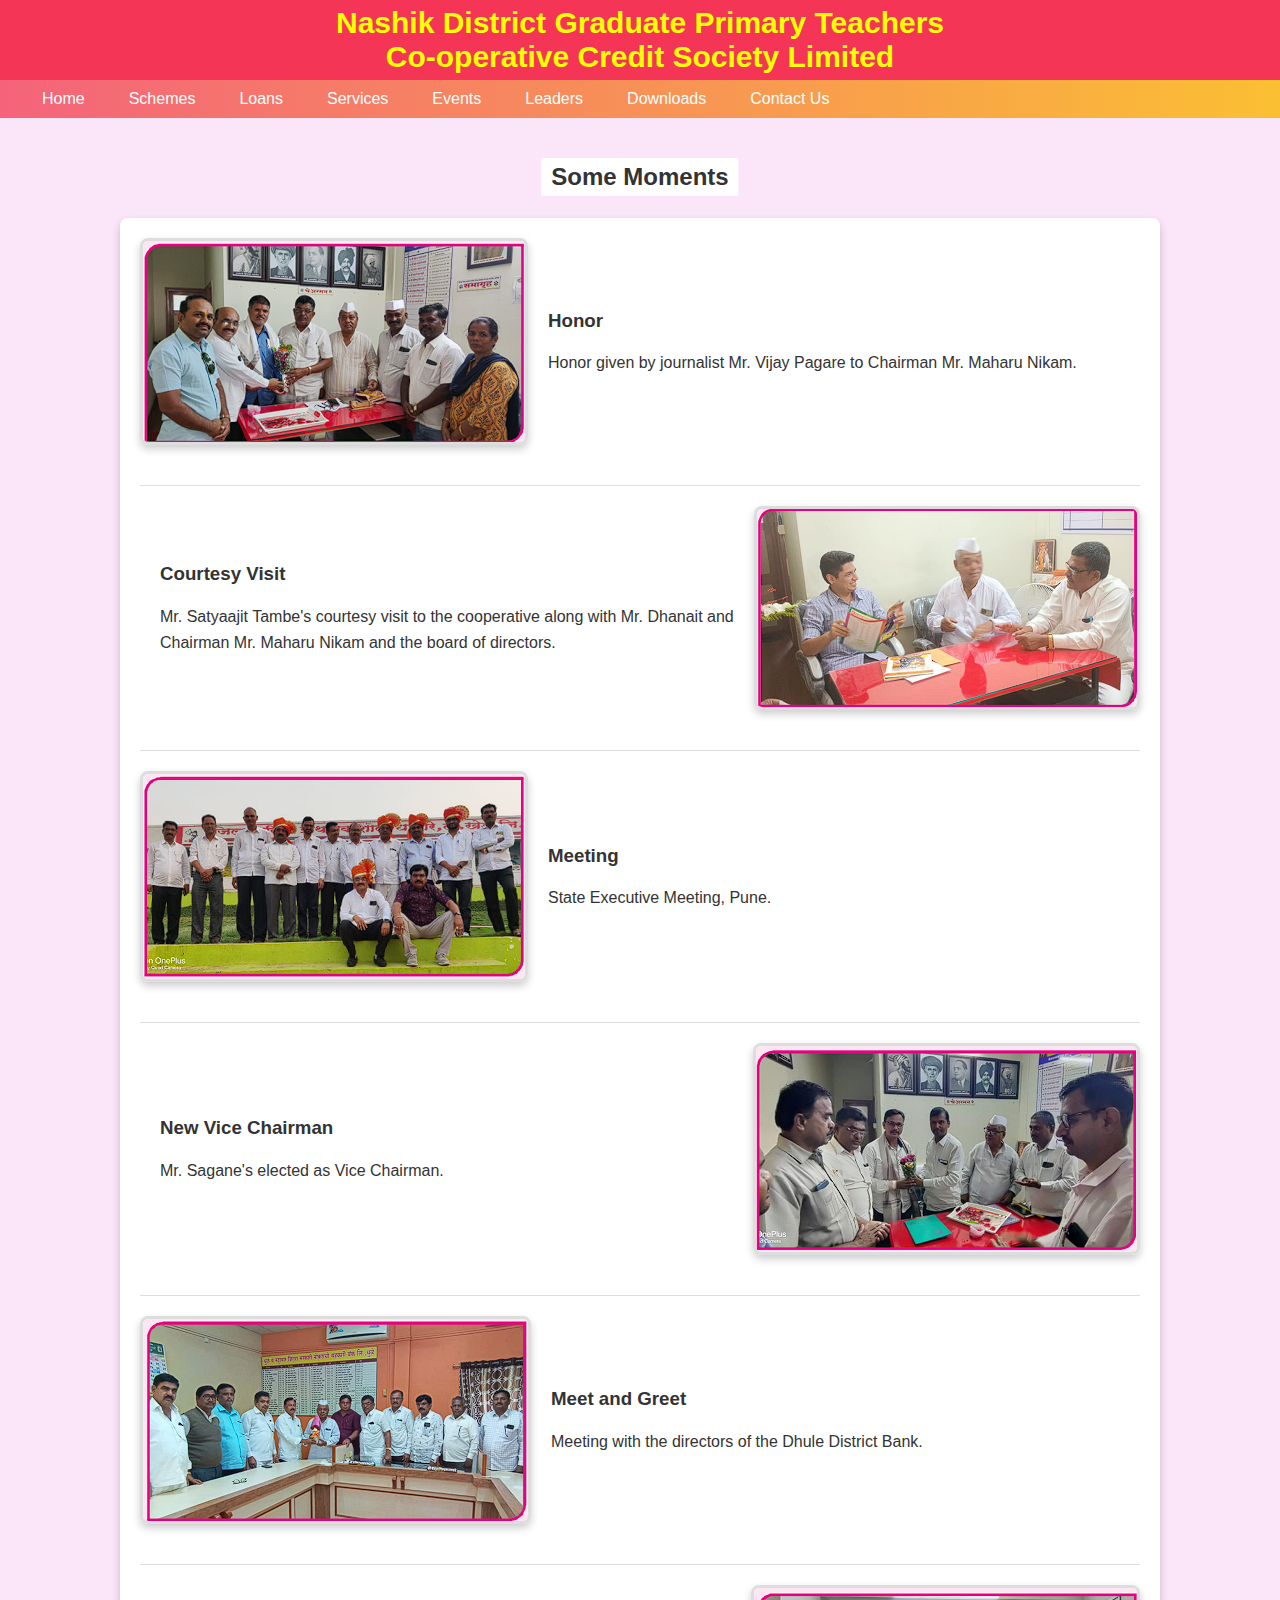
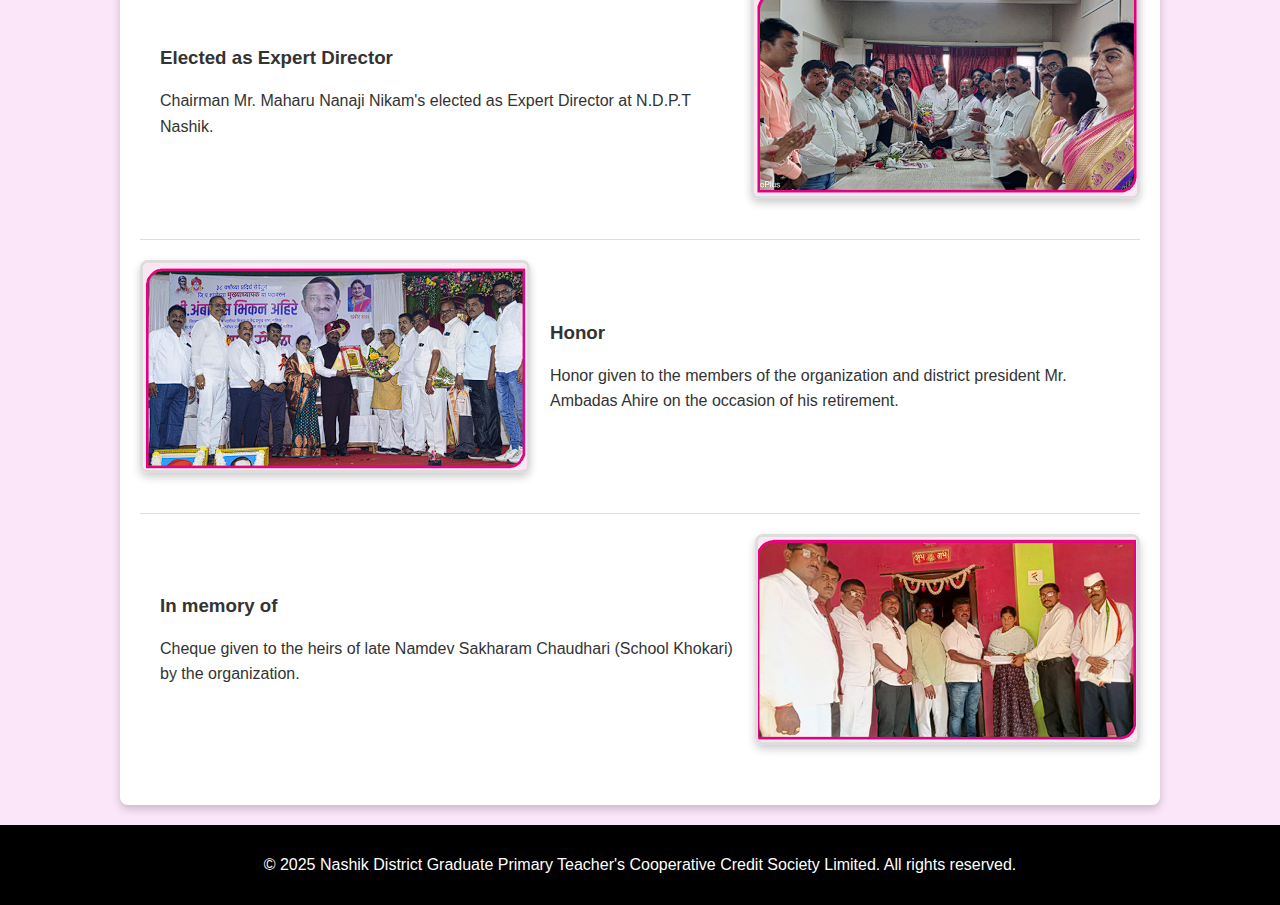
<file: index.html>
<!DOCTYPE html>
<html lang="en">
<head>
    <meta charset="UTF-8">
    <meta name="viewport" content="width=device-width, initial-scale=1.0">
    <title>Some Moments</title>
    <link rel="stylesheet" href="styles.css"> <!-- Link to external CSS file -->
</head>
<body>
    <!-- Header Section -->
    <header>
        <h1 id="header-title">Nashik District Graduate Primary Teachers<br>Co-operative Credit Society Limited</h1>
    </header>
    
    <!-- Taskbar Navigation (Responsive) -->
    <nav>
        <div class="menu-toggle" id="hamburger">
            &#9776;
        </div>
        <ul class="nav-links" id="nav-links">
            <li><a href="landing.html" id="nav-home">Home</a></li>

            <li><a href="#" id="nav-schemes">Schemes</a></li>
        
            <li><a href="#" id="nav-loans">Loans</a></li>
            <li><a href="#" id="nav-services">Services</a></li>
            <li class="dropdown">
                <a href="javascript:void(0)" onclick="toggleEventsDropdown()" id="nav-events">Events</a>
                <ul class="dropdown-content">
                    <li><a href="index.html">Event 1</a></li>
                    <li><a href="event2.html">Event 2</a></li>
                    <li><a href="event3.html">Event 3</a></li>
                </ul>
            </li>
            <li class="dropdown">
                <a href="javascript:void(0)" onclick="toggleLeadersDropdown()" id="nav-leaders">Leaders</a>
                <ul class="dropdown-content">
                    <li><a href="leaders.html" id="nav-executive">karyakari Mandal</a></li>
                    <li><a href="taluka karyakari.html" id="nav-taluk">Taluka Karyakarni</a></li>
                </ul>
            </li>
            <li class="dropdown">
                <a href="javascript:void(0)" onclick="toggleDownloadsDropdown()" id="nav-downloads">Downloads</a>
                <ul class="dropdown-content">
                    <li><a href="वार्षिक अहवाल २०२४.pdf" target="_blank">वार्षिक अहवाल २०२४.pdf</a></li>
                    <li><a href="report2025.pdf" target="_blank">Annual Report 2025.pdf</a></li>
                </ul>
            </li>
            <li><a href="#" id="nav-contact">Contact Us</a></li>
        </ul>
    </nav>
    
    <h2 id="section-title">Some Moments</h2>

    <div class="event-container">
        <!-- Event 1 -->
        <div class="event">
            <img src="EventsImg8.png" alt="Event 1 Image">
            <div class="event-text">
                <h3 id="event1-title">Honor</h3>
                <p id="event1-description">Honor given by journalist Mr. Vijay Pagare to Chairman Mr. Maharu Nikam.</p>
            </div>
        </div>

        <!-- Separator Line -->
        <hr class="separator">

        <!-- Event 2 -->
        <div class="event">
            <div class="event-text">
                <h3 id="event2-title">Courtesy Visit</h3>
                <p id="event2-description">Mr. Satyaajit Tambe's courtesy visit to the cooperative along with Mr. Dhanait and Chairman Mr. Maharu Nikam and the board of directors.</p>
            </div>
            <img src="EventsImg2.png" alt="Event 2 Image">
        </div>

        <!-- Separator Line -->
        <hr class="separator">

        <!-- Event 3 -->
        <div class="event">
            <img src="EventsImg3.png" alt="Event 3 Image">
            <div class="event-text">
                <h3 id="event3-title">Meeting</h3>
                <p id="event3-description">State Executive Meeting, Pune.</p>
            </div>
        </div>

        <!-- Separator Line -->
        <hr class="separator">

        <!-- Event 4 -->
        <div class="event">
            <div class="event-text">
                <h3 id="event4-title">New Vice Chairman</h3>
                <p id="event4-description"> Mr. Sagane's elected as Vice Chairman.</p>
            </div>
            <img src="EventsImg4.png" alt="Event 4 Image">
        </div>

        <!-- Separator Line -->
        <hr class="separator">

        <!-- Event 5 -->
        <div class="event">
            <img src="EventsImg5.png" alt="Event 5 Image">
            <div class="event-text">
                <h3 id="event5-title">Meet and Greet</h3>
                <p id="event5-description">Meeting with the directors of the Dhule District Bank.</p>
            </div>
        </div>

        <!-- Separator Line -->
        <hr class="separator">

        <!-- Event 6 -->
        <div class="event">
            <div class="event-text">
                <h3 id="event6-title">Elected as Expert Director</h3>
                <p id="event6-description">Chairman Mr. Maharu Nanaji Nikam's elected as Expert Director at N.D.P.T Nashik.</p>
            </div>
            <img src="EventsImg6.png" alt="Event 6 Image">
        </div>

        <!-- Separator Line -->
        <hr class="separator">

        <!-- Event 7 -->
        <div class="event">
            <img src="EventsImg7.png" alt="Event 7 Image">
            <div class="event-text">
                <h3 id="event7-title">Honor</h3>
                <p id="event7-description">Honor given to the members of the organization and district president Mr. Ambadas Ahire on the occasion of his retirement.</p>
            </div>
        </div>

        <!-- Separator Line -->
        <hr class="separator">

        <!-- Event 8 -->
        <div class="event">
            <div class="event-text">
                <h3 id="event8-title">In memory of</h3>
                <p id="event8-description">Cheque given to the heirs of late Namdev Sakharam Chaudhari (School Khokari) by the organization.</p>
            </div>
            <img src="EventsImg1.png" alt="Event 8 Image">
        </div>
    </div>

    <footer>
        <p>&copy; 2025 Nashik District Graduate Primary Teacher's Cooperative Credit Society Limited. All rights reserved.</p>
    </footer>

    <script src="script.js"></script> <!-- Link to external JavaScript file -->
</body>
</html>
</file>
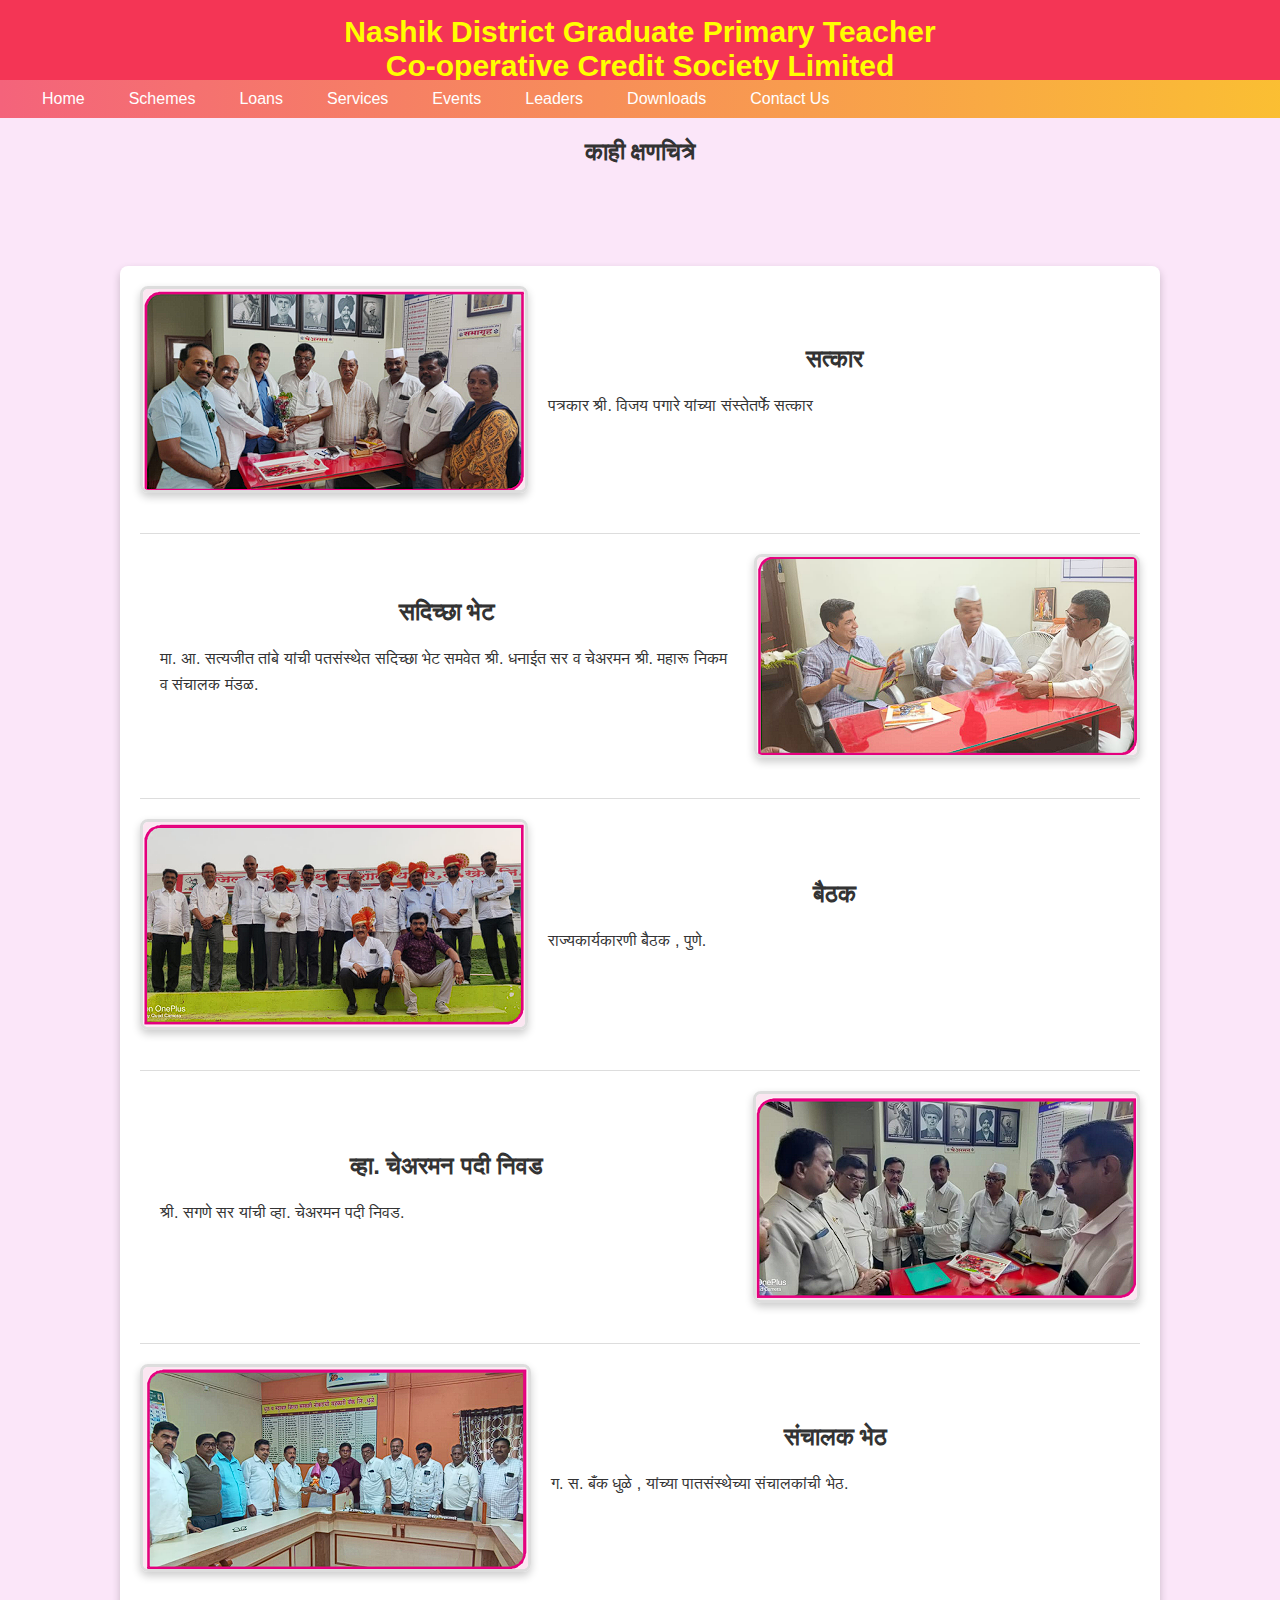
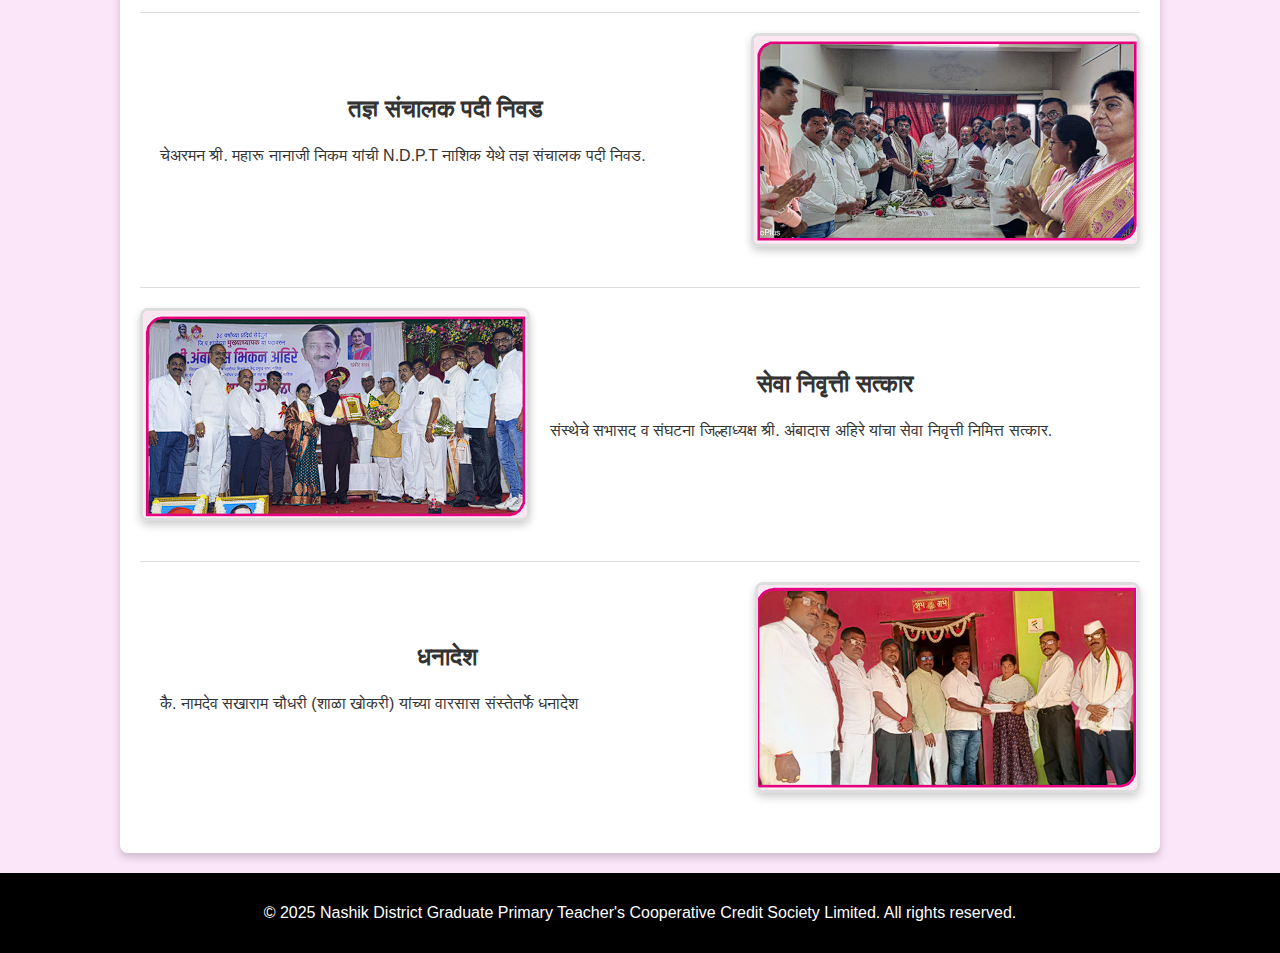
<file: event1.html>
<!DOCTYPE html>
<html lang="en">
<head>
    <meta charset="UTF-8">
    <meta name="viewport" content="width=device-width, initial-scale=1.0">
    <title>काही क्षणचित्रे</title>
    <style>
        body {
            font-family: Arial, sans-serif;
            margin: 0;
            padding: 0;
            background-color: #fbe6f9;
            color: #333;
        }

        /* Header */
        header {
            background-color: rgb(244, 53, 85);
            height: 50px;
            color: rgb(255, 255, 0);
            padding: 15px 30px;
            text-align: center;
        }
        header h1 {
            margin: 0;
            font-size: 30px;
        }
        h2 {
            text-align: center; /* Center the h2 heading */
            margin: 20px 0; /* Add some margin for spacing */
        }

        /* Taskbar Navigation */
        nav {
            background: linear-gradient(90deg, rgba(244, 99, 123, 1) 0%, rgba(255, 255, 0, 1) 170%);
            padding: 10px 20px;
            display: flex;
            justify-content: flex-start; /* Align items to the left */
            align-items: center;
            position: relative;
        }

        .nav-links {
            list-style: none;
            display: flex;
            padding: 0;
            margin: 0;
        }

        .nav-links li {
            margin: 0 10px;
        }

        .nav-links a {
            text-decoration: none;
            color: white;
            font-size: 16px;
            padding: 8px 12px;
            transition: transform 0.3s ease;
        }

        .nav-links a:hover {
            text-decoration: underline;
            transform: scale(1.1);
        }

        /* Dropdown Menu Styles */
        .dropdown:hover .dropdown-content {
            display: block;
        }

        .dropdown {
            position: relative;
            display: inline-block;
        }

        .dropdown-content {
            display: none;
            position: absolute;
            top: 100%; /* Ensures the dropdown opens below the nav */
            left: 0;
            background-color: #ffffff;
            min-width: 160px;
            box-shadow: 0px 8px 16px rgba(0, 0, 0, 0.2);
            z-index: 9999;
            padding: 10px;
            border-radius: 4px;
            margin-top: 15px; /* Small gap below the nav */
        }

        .dropdown-content.show {
            display: block;
        }

        .dropdown-content ul {
            list-style-type: none;
            padding: 0;
            margin: 0;
        }

        .dropdown-content li {
            padding: 10px;
            text-align: left;
            border-bottom: 1px solid #000000;
        }

        .dropdown-content li:last-child {
            border-bottom: none;
        }

        .dropdown-content li a {
            color: rgb(0, 0, 0);
            text-decoration: none;
            display: block;
        }

        .dropdown-content li a:hover {
            background-color: #646464;
        }

        .dropdown-content li strong {
            font-size: 14px;
            color: #ffffff;
            margin-top: 10px;
            display: block;
        }

        /* Main Content */
        .main-content {
            padding: 20px;
            margin-top: 20px;
        }

        footer {
            background-color: #000;
            color: white;
            text-align: center;
            padding: 15px 0;
            margin-top: 20px;
        }

        .event-container {
    max-width: 1000px;
    margin: 20px auto;
    padding: 20px;
    background-color: #ffffff; /* Background for the container */
    border-radius: 8px; /* Rounded corners */
    box-shadow: 0 4px 8px rgba(0, 0, 0, 0.2); /* Shadow for depth */
    margin-top: 100px; /* Add margin to separate from title */
    
}
.event {
    display: flex;
    align-items: center;
    margin-bottom: 40px;
}

.event img {
    max-width: 100%;
    height: auto;
    border-radius: 8px;
    box-shadow: 0 4px 8px rgba(0, 0, 0, 0.2); /* Adding shadow */
    border: 3px solid #ddd;
    transition: transform 0.3s ease, box-shadow 0.3s ease; /* Add transition here */
}

.event img:hover {
    object-fit: cover;
    box-shadow: 0 6px 12px rgba(0, 0, 0, 0.3);
    transform: scale(1.05); /* Slightly enlarge photo on hover */
}

.event-text {
    padding: 20px;
    flex: 1;
}

.event:nth-child(even) {
    flex-direction: row-reverse; /* Reverse the order for even events */
}

.event h2 {
    margin-top: 0;
    font-size: 24px;
}

.event p {
    font-size: 16px;
    line-height: 1.6;
}

.separator {
    border: 0;
    height: 1px;
    background-color: #ddd; /* Color of the line */
    margin: 20px 0; /* Spacing around the line */
}

        /* Toggle Button */
        .toggle-button {
            margin: 20px;
            padding: 10px 20px;
            background: linear-gradient(90deg, rgb(0, 0, 0) 0%, rgb(113, 112, 112) 100%);
            color: rgb(255, 255, 255); /* Change text color to black */
            border: black;
            border-radius: 25px;
            cursor: pointer;
            font-size: 16px;
            transition: background 0.3s ease, transform 0.3s ease;
            box-shadow: 0 4px 8px rgba(0, 0, 0, 0.2);
        }

        .toggle-button:hover {
            background: linear-gradient(90deg, rgb(0, 0, 0) 0%, rgb(113, 112, 112) 100%);
            transform: scale(1.05);
            color: rgb(255, 255, 255); /* Ensure text remains black on hover */
        }

        .toggle-button:focus {
            outline: none;
        }
        
        /* Hamburger menu styles */
        .menu-toggle {
            display: none; /* Hidden by default */
            cursor: pointer;
            font-size: 24px;
            padding: 10px;
            color: white;
        }

        @media (max-width: 768px) {
            body {
        background-color: rgb(254, 224, 251); /* Temporary test to see if media query is firing */
    }
    .menu-toggle {
        display: block; /* Show hamburger menu on mobile */
        color: #ffffff;
        background-color: black;
        background-position: 50px;
    }
    

    .nav-links {
        display: none;
        flex-direction: column;
        width: 100%;
        background: rgb(244, 53, 85);
        position: absolute;
        top: 52.5px; /* Adjusted to place navbar below the header */
        left: 0;
        z-index: 1000;
        border: #333;
    }

    .nav-links.active {
        display: flex;
    }

    .nav-links li {
        text-align: center;
        width: 100%;
        padding: 10px 0;
        z-index: 1;
        border-bottom: 1px solid white;
    }

    .nav-links li:last-child {
        border-bottom: none; /* Remove border from the last item */
    }

    .nav-links a {
        font-size: 14px; /* Adjust font size if necessary */
        padding: 10px 0;
    }

    nav {
        padding: 10px 20px;
        justify-content: space-between;
        top: 80px;
        height: 25px;
    }

    /* Header positioning */
    header {
        position: fixed; /* Make header fixed to the top */
        top: 0;
        width: 100%;
        z-index: 999; /* Ensure the header stays above the navbar */
    }

    header h1 {
        width: 100%;
        font-size: 17px;
        text-align: center;
        left : 0px;
    }

    h2 {
        text-align: center;
        margin-top: 100px;
        background-color: #ffffff;
        margin: 100px 0 20 0; /* Adjust for mobile space */
    }

    .event {
        display: flex;
        flex-direction: column; /* Ensure column direction */
        align-items: center; /* Center all items */
    }

    .event h3 {
        order: 1; /* Ensure heading comes first */
        font-size: 22px;
        margin-bottom: 10px; /* Add space between heading and image */
        text-align: center; /* Center-align the heading */
    }

    .event img {
        order: 2; /* Ensure image comes after heading */
        max-width: 90%; /* Limit the image size */
        height: auto;
        margin-bottom: 10px; /* Space between image and paragraph */
    }

    .event p {
        order: 3; /* Ensure paragraph comes last */
        font-size: 16px;
        line-height: 1.6;
        text-align: center; /* Center-align the paragraph */
    }
    .event-container
    {
        margin: 20px auto;
        padding: 20px;
        background-color: #ffffff; /* Background for the container */
        border-radius: 8px; /* Rounded corners */
        box-shadow: 0 4px 8px rgba(0, 0, 0, 0.2); /* Shadow for depth */
        margin-top: 150px; /* Add margin to separate from title */
        width: 80% ;
    }
            header h1 {
                font-size: 20px;
            }

            .menu-toggle {
                display: block; /* Show hamburger menu in mobile view */
            }

            .nav-links {
                display: none;
                flex-direction: column;
                width: 100%;
                background: rgb(244, 53, 85);
                position: absolute;
                top: 60px;
                left: 0;
                z-index: 1000;
            }

            .nav-links.active {
                display: flex;
            }

            .nav-links li {
                text-align: center;
                width: 100%;
                padding: 10px 0;
                border-bottom: 1px solid white;
            }

            .nav-links li:last-child {
                border-bottom: none;
            }

            .dropdown-content {
                position: static;
                width: 100%;
            }
        }
    </style>
</head>
       
<body>
    <!-- Header Section -->
    <header>
        <h1>Nashik District Graduate Primary Teacher<br>Co-operative Credit Society Limited</h1>
    </header>

    <!-- Taskbar Navigation (Horizontal, Below Header) -->
    <nav>
        <div class="menu-toggle" id="hamburger">&#9776;</div>
        <ul class="nav-links" id="nav-links">
            <li><a href="landing.html">Home</a></li>
            <li><a href="#">Schemes</a></li>
            <li><a href="#">Loans</a></li>
            <li><a href="#">Services</a></li>
            <li class="dropdown">
                <a href="javascript:void(0)" onclick="toggleDropdown('events')">Events</a>
                <ul class="dropdown-content" id="events-dropdown">
                    <li><a href="index.html">Event 1</a></li>
                    <li><a href="event2.html">Event 2</a></li>
                    <li><a href="event3.html">Event 3</a></li>
                </ul>
            </li>
            <li class="dropdown">
                <a href="javascript:void(0)" onclick="toggleDropdown('leaders')">Leaders</a>
                <ul class="dropdown-content" id="leaders-dropdown">
                    <li><a href="leaders.html">Karyakari Mandal</a></li>
                    <li><a href="taluka karyakari.html">Taluka Karyakarni</a></li>
                </ul>
            </li>
            <li class="dropdown">
                <a href="javascript:void(0)" onclick="toggleDropdown('downloads')">Downloads</a>
                <ul class="dropdown-content" id="downloads-dropdown">
                    <li><a href="वार्षिक अहवाल २०२४.pdf" target="_blank">वार्षिक अहवाल २०२४.pdf</a></li>
                    <li><a href="report2025.pdf" target="_blank">Annual Report 2025.pdf</a></li>
                </ul>
            </li>
            <li><a href="#">Contact Us</a></li>
        </ul>
    </nav>

    <h2 id="section-title">काही क्षणचित्रे</h2>

    <div class="event-container">
        <!-- Event 1 -->
        <div class="event">
            <img src="EventsImg8.png" alt="Event 1 Image">
            <div class="event-text">
                <h2 id="event1-title">सत्कार</h2>
                <p id="event1-description">पत्रकार श्री. विजय पगारे यांच्या संस्तेतर्फे सत्कार </p>
            </div>
        </div>

        <!-- Separator Line -->
        <hr class="separator">

        <!-- Event 2 -->
        <div class="event">
            <div class="event-text">
                <h2 id="event2-title">सदिच्छा भेट</h2>
                <p id="event2-description">मा. आ. सत्यजीत तांबे यांची पतसंस्थेत सदिच्छा भेट समवेत श्री. धनाईत सर व चेअरमन श्री. महारू निकम व संचालक मंडळ.</p>
            </div>
            <img src="EventsImg2.png" alt="Event 2 Image">
        </div>

        <!-- Separator Line -->
        <hr class="separator">

        <!-- Event 3 -->
        <div class="event">
            <img src="EventsImg3.png" alt="Event 3 Image">
            <div class="event-text">
                <h2 id="event3-title">बैठक</h2>
                <p id="event3-description">राज्यकार्यकारणी बैठक , पुणे.</p>
            </div>
        </div>

        <!-- Separator Line -->
        <hr class="separator">

        <!-- Event 4 -->
        <div class="event">
            <div class="event-text">
                <h2 id="event4-title">व्हा. चेअरमन पदी निवड</h2>
                <p id="event4-description"> श्री. सगणे सर यांची व्हा. चेअरमन पदी निवड.</p>
            </div>
            <img src="EventsImg4.png" alt="Event 4 Image">
        </div>

        <!-- Separator Line -->
        <hr class="separator">

        <!-- Event 5 -->
        <div class="event">
            <img src="EventsImg5.png" alt="Event 5 Image">
            <div class="event-text">
                <h2 id="event5-title">संचालक भेठ</h2>
                <p id="event5-description">ग. स. बँक धुळे , यांच्या पातसंस्थेच्या संचालकांची भेठ.</p>
            </div>
        </div>

        <!-- Separator Line -->
        <hr class="separator">

        <!-- Event 6 -->
        <div class="event">
            <div class="event-text">
                <h2 id="event6-title">तज्ञ संचालक पदी निवड</h2>
                <p id="event6-description">चेअरमन श्री. महारू नानाजी निकम यांची N.D.P.T नाशिक येथे तज्ञ संचालक पदी निवड.</p>
            </div>
            <img src="EventsImg6.png" alt="Event 6 Image">
        </div>

        <!-- Separator Line -->
        <hr class="separator">

        <!-- Event 7 -->
        <div class="event">
            <img src="EventsImg7.png" alt="Event 7 Image">
            <div class="event-text">
                <h2 id="event7-title">सेवा निवृत्ती सत्कार</h2>
                <p id="event7-description">संस्थेचे सभासद व संघटना जिल्हाध्यक्ष श्री. अंबादास अहिरे यांचा सेवा निवृत्ती निमित्त सत्कार.</p>
            </div>
        </div>

        <!-- Separator Line -->
        <hr class="separator">

        <!-- Event 8 -->
        <div class="event">
            <div class="event-text">
                <h2 id="event8-title">धनादेश</h2>
                <p id="event8-description">कै. नामदेव सखाराम चौधरी (शाळा खोकरी) यांच्या वारसास संस्तेतर्फे धनादेश</p>
            </div>
            <img src="EventsImg1.png" alt="Event 8 Image">
        </div>
    </div>

    <footer>
        <p>&copy; 2025 Nashik District Graduate Primary Teacher's Cooperative Credit Society Limited. All rights reserved.</p>
    </footer>

    <script>

        // Toggle Dropdown Function
        function toggleDropdown(id) {
            var dropdown = document.getElementById(id + '-dropdown');
            dropdown.classList.toggle('show');
        }

        // Close dropdowns when clicking outside
        document.addEventListener('click', function (event) {
            var dropdowns = document.querySelectorAll('.dropdown-content');
            dropdowns.forEach(function (dropdown) {
                if (!dropdown.contains(event.target) && !event.target.matches('.dropdown a')) {
                    dropdown.classList.remove('show');
                }
            });
        });

        // Hamburger menu toggle for mobile
        document.getElementById('hamburger').addEventListener('click', function () {
            var navLinks = document.getElementById('nav-links');
            navLinks.classList.toggle('active');
        });
    </script>
</body>
</html>
</file>
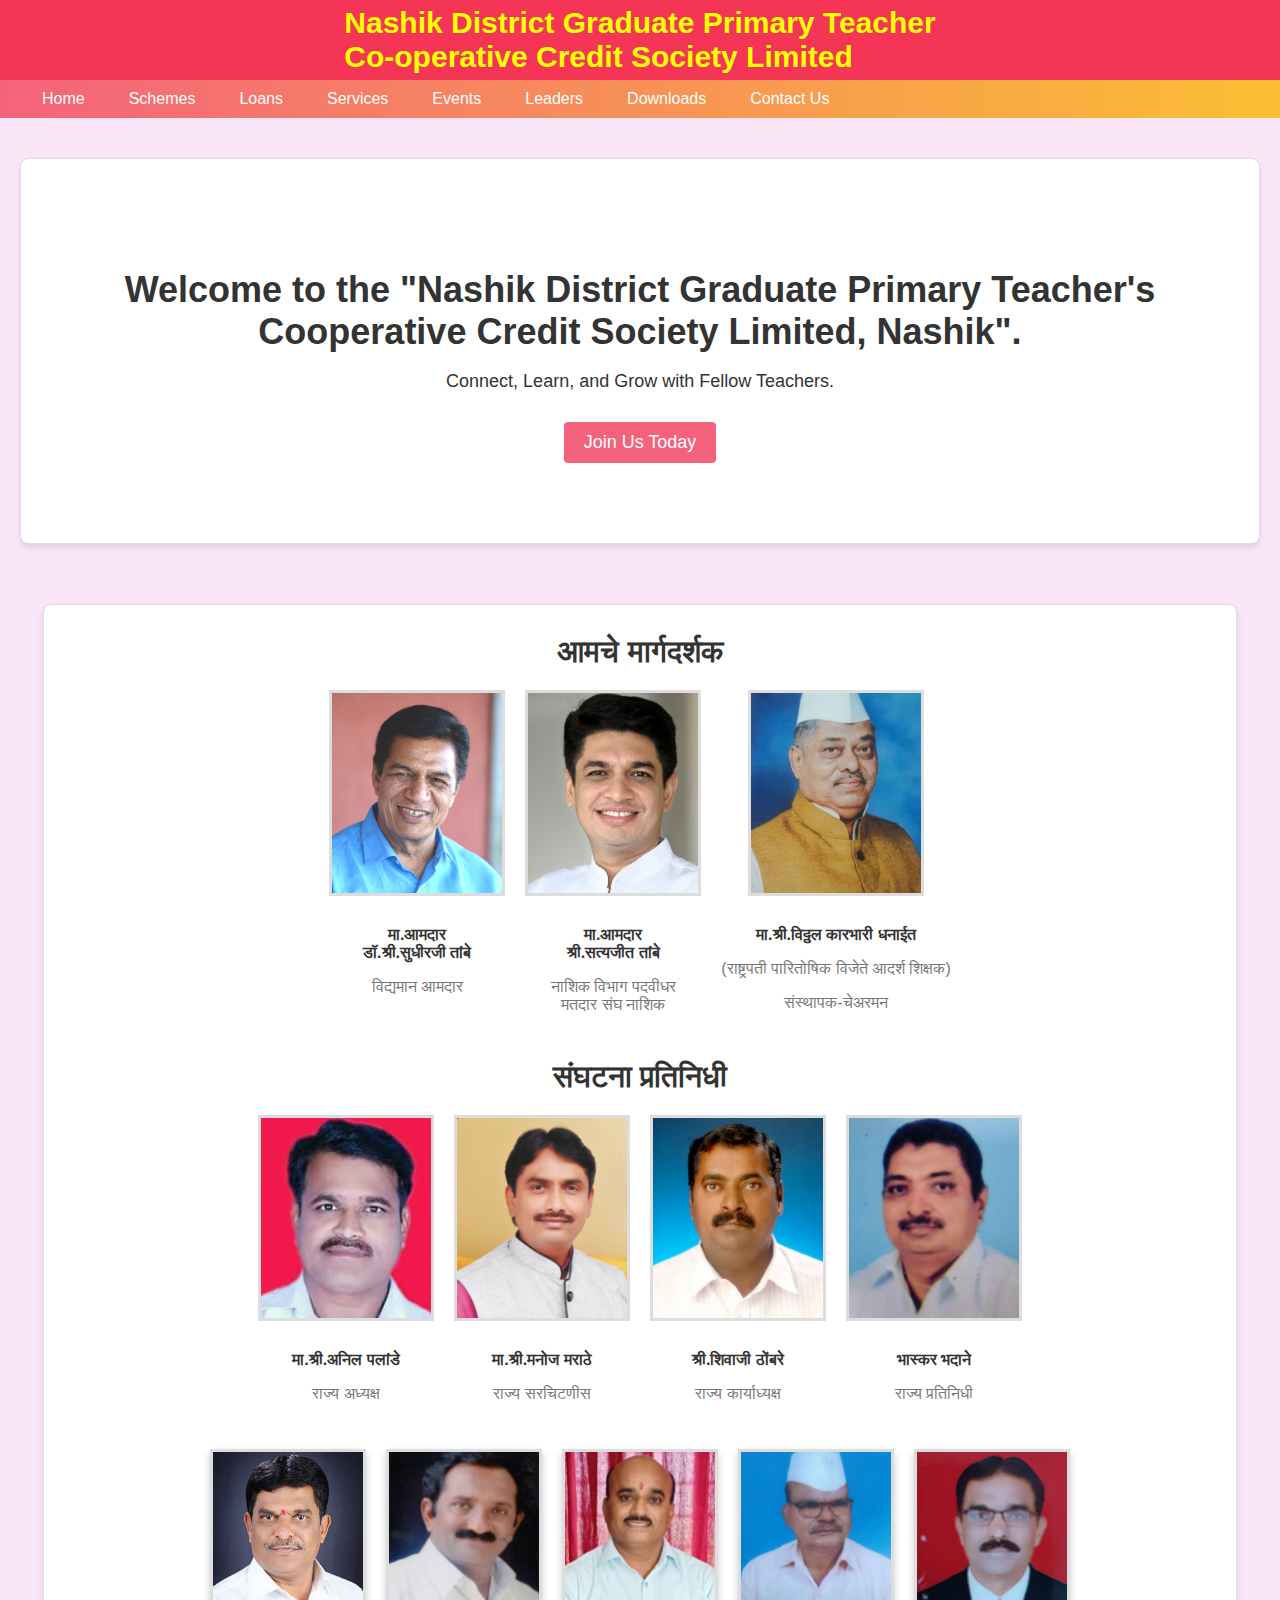
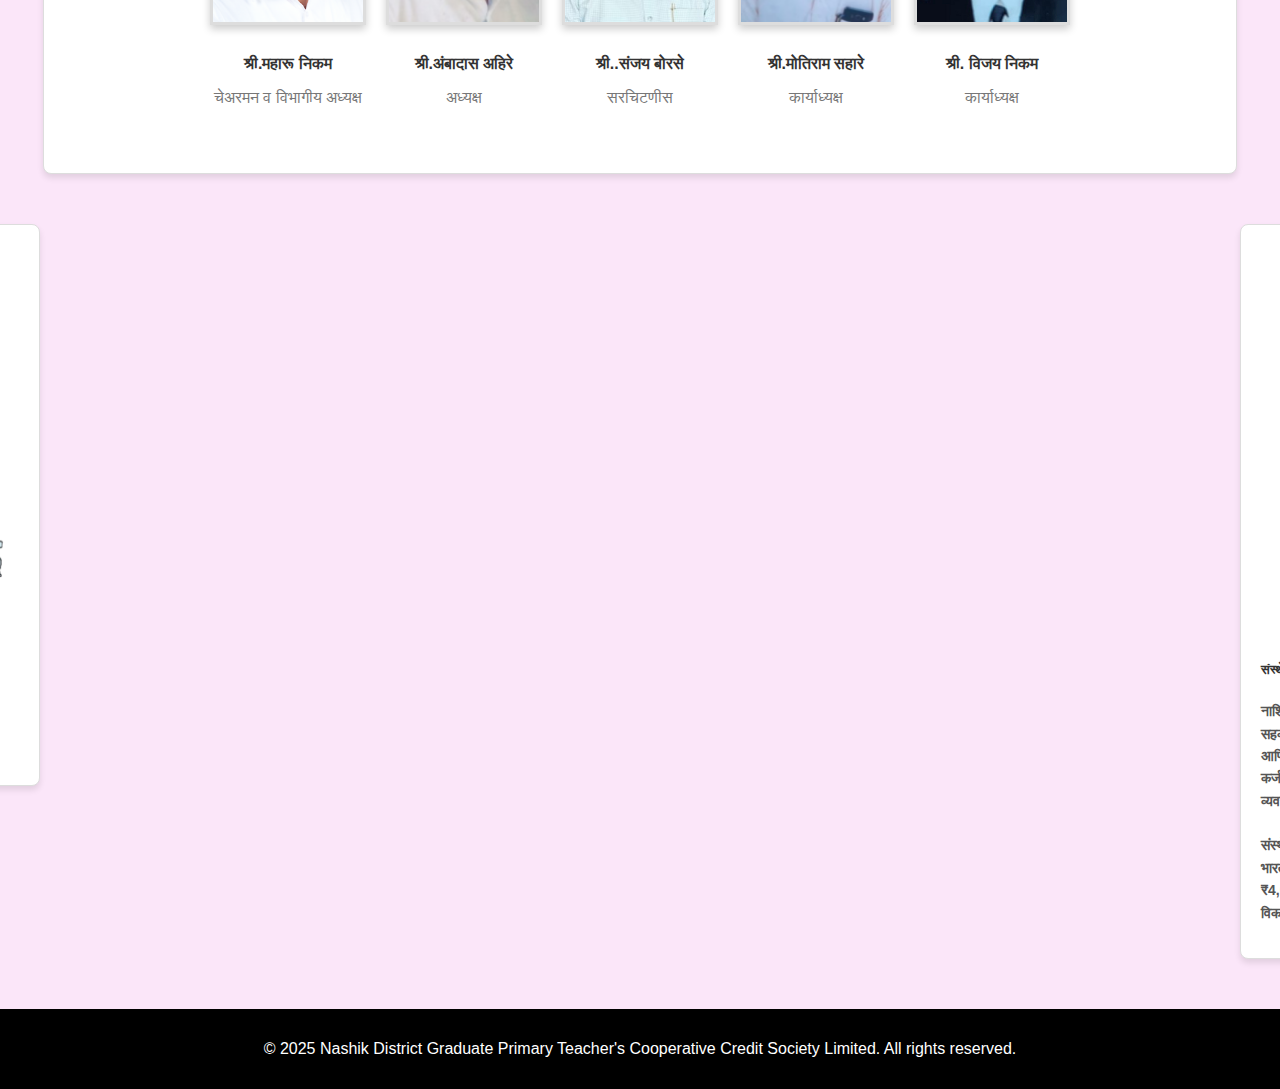
<file: landing.html>
<!DOCTYPE html>
<html lang="en">
<head>
    <meta charset="UTF-8">
    <meta name="viewport" content="width=device-width, initial-scale=1.0">
    <title>Landing Page - नाशिक जिल्हा पदवीधर प्राथमिक शिक्षक सहकारी पटसंस्था मर्यादित, नाशिक</title>
    <link rel="stylesheet" href="landing.css"> <!-- Link to external CSS file -->

</head>
<body>
    <!-- Header Section -->
    <header>
        <h1 id="header-title">Nashik District Graduate Primary Teacher<br>Co-operative Credit Society Limited</h1>
    </header>

    <nav>
        <div class="menu-toggle" id="hamburger">&#9776;</div>
        <ul class="nav-links" id="nav-links">
            <li><a href="landing.html" id="nav-home">Home</a></li>
            <li><a href="#" id="nav-schemes">Schemes</a></li>
            <li><a href="#" id="nav-loans">Loans</a></li>

            <li><a href="#" id="nav-services">Services</a></li>
            <li class="dropdown">
                <a href="javascript:void(0)" onclick="toggleEventsDropdown()" id="nav-events">Events</a>
                <ul class="dropdown-content">
                    <li><a href="index.html">Event 1</a></li>
                    <li><a href="event2.html">Event 2</a></li>
                    <li><a href="event3.html">Event 3</a></li>
                </ul>
            </li>
            <li class="dropdown">
                <a href="javascript:void(0)" onclick="toggleLeadersDropdown()" id="nav-leaders">Leaders</a>
                <ul class="dropdown-content">
                    <li><a href="leaders.html" id="nav-executive">Karyakari Mandal</a></li>
                    <li><a href="taluka karyakari.html" id="nav-taluk">Taluka Karyakarni</a></li>
                </ul>
            </li>
            <li class="dropdown">
                <a href="javascript:void(0)" onclick="toggleDownloadsDropdown()" id="nav-downloads">Downloads</a>
                <ul class="dropdown-content">
                    <li><a href="वार्षिक अहवाल २०२४.pdf" target="_blank">वार्षिक अहवाल २०२४.pdf</a></li>
                    <li><a href="report2025.pdf" target="_blank">Annual Report 2025.pdf</a></li>
                </ul>
            </li>
            <li><a href="#" id="nav-contact">Contact Us</a></li>
        </ul>
    </nav>
    
    <!-- Main Content Section -->
    <div class="main-content">
        <section class="hero-section">
            <h2>Welcome to the "Nashik District Graduate Primary Teacher's Cooperative Credit Society Limited, Nashik".</h2>
            <p>Connect, Learn, and Grow with Fellow Teachers.</p>
            <a href="https://forms.gle/oAhURHUkqccAN9T16" class="cta-button" target="_blank">Join Us Today</a>
        </section>
    </div>

    <!-- Team Members Section -->
    <section class="team-section">
        <h3>आमचे मार्गदर्शक</h3>
        <!-- Row 00 (3 Members, Rectangle Shape) -->
        <div class="team-row row-0">
            <!-- Member 1 -->
            <div class="team-member">
                <img src="sudhir tambe.png" alt="Leader 1" class="team-photo">
                <p class="team-name">मा.आमदार<br> डॉ.श्री.सुधीरजी तांबे</p>
                <p class="team-position">विद्यमान आमदार</p>
            </div>
            <!-- Member 2 -->
            <div class="team-member">
                <img src="satyajeet tambe.png" alt="Leader 2" class="team-photo">
                <p class="team-name">मा.आमदार<br>श्री.सत्यजीत तांबे</p>
                <p class="team-position">नाशिक विभाग पदवीधर<br>मतदार संघ नाशिक</p>
            </div>
            <!-- Member 3 -->
            <div class="team-member">
                <img src="vitthal dhanait.png" alt="Leader 3" class="team-photo">
                <p class="team-name">मा.श्री.विठ्ठल कारभारी धनाईत</p>
                <p class="team-position">(राष्ट्रपती पारितोषिक विजेते आदर्श शिक्षक)</p>
                <p class="team-position">संस्थापक-चेअरमन</p>
            </div>
        </div>

        <h4>संघटना प्रतिनिधी</h4>
        <!-- Row 1 (4 Members in the Same Row) -->
        <div class="team-row row-1">
            <!-- Member 1 -->
            <div class="team-member">
                <img src="anilpalande.png" alt="Leader 1" class="team-photo">
                <p class="team-name">मा.श्री.अनिल पलांडे</p>
                <p class="team-position">राज्य अध्यक्ष </p>
            </div>
            <!-- Member 2 -->
            <div class="team-member">
                <img src="manoj marathe.png" alt="Leader 2" class="team-photo">
                <p class="team-name">मा.श्री.मनोज मराठे</p>
                <p class="team-position">राज्य सरचिटणीस</p>
            </div>
            <!-- Member 3 -->
            <div class="team-member">
                <img src="shivaji thombare.png" alt="Leader 3" class="team-photo">
                <p class="team-name">श्री.शिवाजी ठोंबरे </p>
                <p class="team-position">राज्य कार्याध्यक्ष</p>
            </div>
            <!-- Member 4 -->
            <div class="team-member">
                <img src="bhaskar bhadane.png" alt="Leader 4" class="team-photo">
                <p class="team-name">भास्कर भदाने</p>
                <p class="team-position">राज्य प्रतिनिधी</p>
            </div>
        </div>

         <!-- Row 2  (4 Members Each, Add Border and Shadow for Row 2 Photos) -->
        <div class="team-row team-row-2">
            <!-- Member 4 -->
            <div class="team-member">
                <img src="maharunikam.png" alt="Leader 4" class="team-photo-small">
                <p class="team-name">श्री.महारू निकम</p>
                <p class="team-position">चेअरमन व विभागीय अध्यक्ष</p>
            </div>
            <!-- Member 5 -->
            <div class="team-member">
                <img src="ambadas ahire.png" alt="Leader 5" class="team-photo-small">
                <p class="team-name">श्री.अंबादास अहिरे</p>
                <p class="team-position">अध्यक्ष</p>
            </div>
            <!-- Member 6 -->
            <div class="team-member">
                <img src="sanjay borse.png" alt="Leader 6" class="team-photo-small">
                <p class="team-name">श्री..संजय बोरसे</p>
                <p class="team-position">सरचिटणीस </p>
            </div>
            <!-- Member 7 -->
            <div class="team-member">
                <img src="motiram sahare.png" alt="Leader 7" class="team-photo-small">
                <p class="team-name">श्री.मोतिराम सहारे  </p>
                <p class="team-position">कार्याध्यक्ष</p>
            </div>
            <!-- Member 8 -->
            <div class="team-member">
                <img src="vijaynikam.png" alt="Leader 7" class="team-photo-small">
                <p class="team-name">श्री. विजय निकम</p>
                <p class="team-position">कार्याध्यक्ष</p>
            </div>
        </div>
    </section>
    
    <!-- Map and Info Section -->
    <section class="map">
        <div class="map-and-info" id="map-info">
            <!-- Map Content -->
            <div class="map-section">
                <div class="map-container">
                    <h4>तालुका स्थरावरील कार्यकारणी पदाधिकारी</h4>
                    <h5>(संपर्क करण्यासाठी आपल्या तालुक्यावर क्लिक करा)</h5>
                    <img src="nashik-district-map2.png" alt="Nashik District Map" class="map-image">
                    <!-- Talukas -->
                    <div class="taluka" style="top: 31%; left: 53%;" data-taluka="Baglan - कार्यकारणी पदाधिकारी">Baglan</div>
                    <div class="taluka" style="top: 42%; left: 43%;" data-taluka="Kalwan - कार्यकारणी पदाधिकारी">Kalwan</div>
                    <div class="taluka" style="top: 43%; left: 28%;" data-taluka="Surgana - कार्यकारणी पदाधिकारी">Surgana</div>
                    <div class="taluka" style="top: 46%; left: 57%;" data-taluka="Deola - कार्यकारणी पदाधिकारी">Deola</div>
                    <div class="taluka" style="top: 54%; left: 77%;" data-taluka="Nandgaon - कार्यकारणी पदाधिकारी">Nandgaon</div>
                    <div class="taluka" style="top: 55%; left: 55%;" data-taluka="Chandvad - कार्यकारणी पदाधिकारी">Chandvad</div>
                    <div class="taluka" style="top: 58%; left: 36%;" data-taluka="Dindori - कार्यकारणी पदाधिकारी">Dindori</div>
                    <div class="taluka" style="top: 58%; left: 24%;" data-taluka="Peth - कार्यकारणी पदाधिकारी">Peth</div>
                    <div class="taluka" style="top: 68%; left: 20%;" data-taluka="Trimbakeshwar - कार्यकारणी पदाधिकारी">Trimbake</div>
                    <div class="taluka" style="top: 73%; left: 24%;" data-taluka="Trimbakeshwar - कार्यकारणी पदाधिकारी">shwar</div>
                    <div class="taluka" style="top: 74%; left: 36%;" data-taluka="Nashik - कार्यकारणी पदाधिकारी">Nashik</div>
                    <div class="taluka" style="top: 68%; left: 51%;" data-taluka="Niphad - कार्यकारणी पदाधिकारी">Niphad</div>
                    <div class="taluka" style="top: 68%; left: 70%;" data-taluka="Yeola - कार्यकारणी पदाधिकारी">Yeola</div>
                    <div class="taluka" style="top: 83%; left: 50%;" data-taluka="Sinnar - कार्यकारणी पदाधिकारी">Sinnar</div>
                    <div class="taluka" style="top: 35%; left: 72%;" data-taluka="Malegaon - कार्यकारणी पदाधिकारी">Malegaon</div>
                    <div class="taluka" style="top: 88%; left: 29%;" data-taluka="Igatpuri - कार्यकारणी पदाधिकारी">Igatpuri</div>
                </div>
            </div>

            <!-- Information Section -->
            <div class="info-section">
                <img src="logo.png" alt="Shikshak Bank" class="info-image">
                <div class="info-text">
                    <h5>संस्थेचा परिचय</h5>
                    <p>

                    नाशिक जिल्हा पदवीधर प्राथमिक शिक्षक सहकारी पतसंस्था मर्यादित, नाशिक ही प्राथमिक शिक्षकांसाठी स्थापन झालेली सहकारी संस्था आहे. 19 जून 2001 रोजी स्थापना झालेल्या या संस्थेचा मुख्य उद्देश शिक्षक सभासदांना आर्थिक मदत आणि कर्जसुविधा पुरवणे हा आहे. नाशिक जिल्ह्यात कार्यरत असलेल्या या संस्थेमार्फत शिक्षकांना त्यांच्या गरजेनुसार कर्ज दिले जाते आणि मासिक वेतनातून हप्ते व व्याज वसूल केले जाते. संस्था पारदर्शक आणि प्रभावी आर्थिक व्यवस्थापन ठेवण्यावर भर देते.
                    <br><br>
                    संस्थेचे संस्थापक अध्यक्ष मा. श्री. विठ्ठल कारभारी धनगे (राष्ट्रपती पुरस्कार प्राप्त) होते, तर सध्याचे अध्यक्ष मा. श्री. भारत दयाराम बागुल आहेत. 31 डिसेंबर 2024 अखेर संस्थेची एकूण सभासद संख्या 1000, अधिकृत भागभांडवल ₹4,00,00,000, आणि एकूण कर्ज वाटप ₹13,68,28,273 इतके आहे. संस्था शिक्षकांसाठी अधिकाधिक सुविधा विकसित करण्याचा प्रयत्न करत आहे.

                     </p>
                </div>
            </div>
        </div>
    </section>

    <!-- Modal -->
    <div class="modal" id="modal">
        <div class="modal-content">
            <div class="modal-header">
                <h2 id="taluka-name"></h2>
                <button class="close-modal" onclick="closeModal()">✖</button>
            </div>
            <table>
                <thead>
                    <tr>
                        <th>Sr. No</th>
                        <th>Name</th>
                        <th>Contact Number</th>
                    </tr>
                </thead>
                <tbody id="taluka-data">
                    <!-- Data will be populated dynamically -->
                </tbody>
            </table>
        </div>
    </div>

    <!-- Footer Section -->
    <footer>
        <p>&copy; 2025 Nashik District Graduate Primary Teacher's Cooperative Credit Society Limited. All rights reserved.</p>
    </footer>

    <!-- JavaScript for Dropdown and Redirection -->
    
        <script src="script.js"></script> <!-- Link to external JavaScript file -->
    
</body>
</html>
</file>
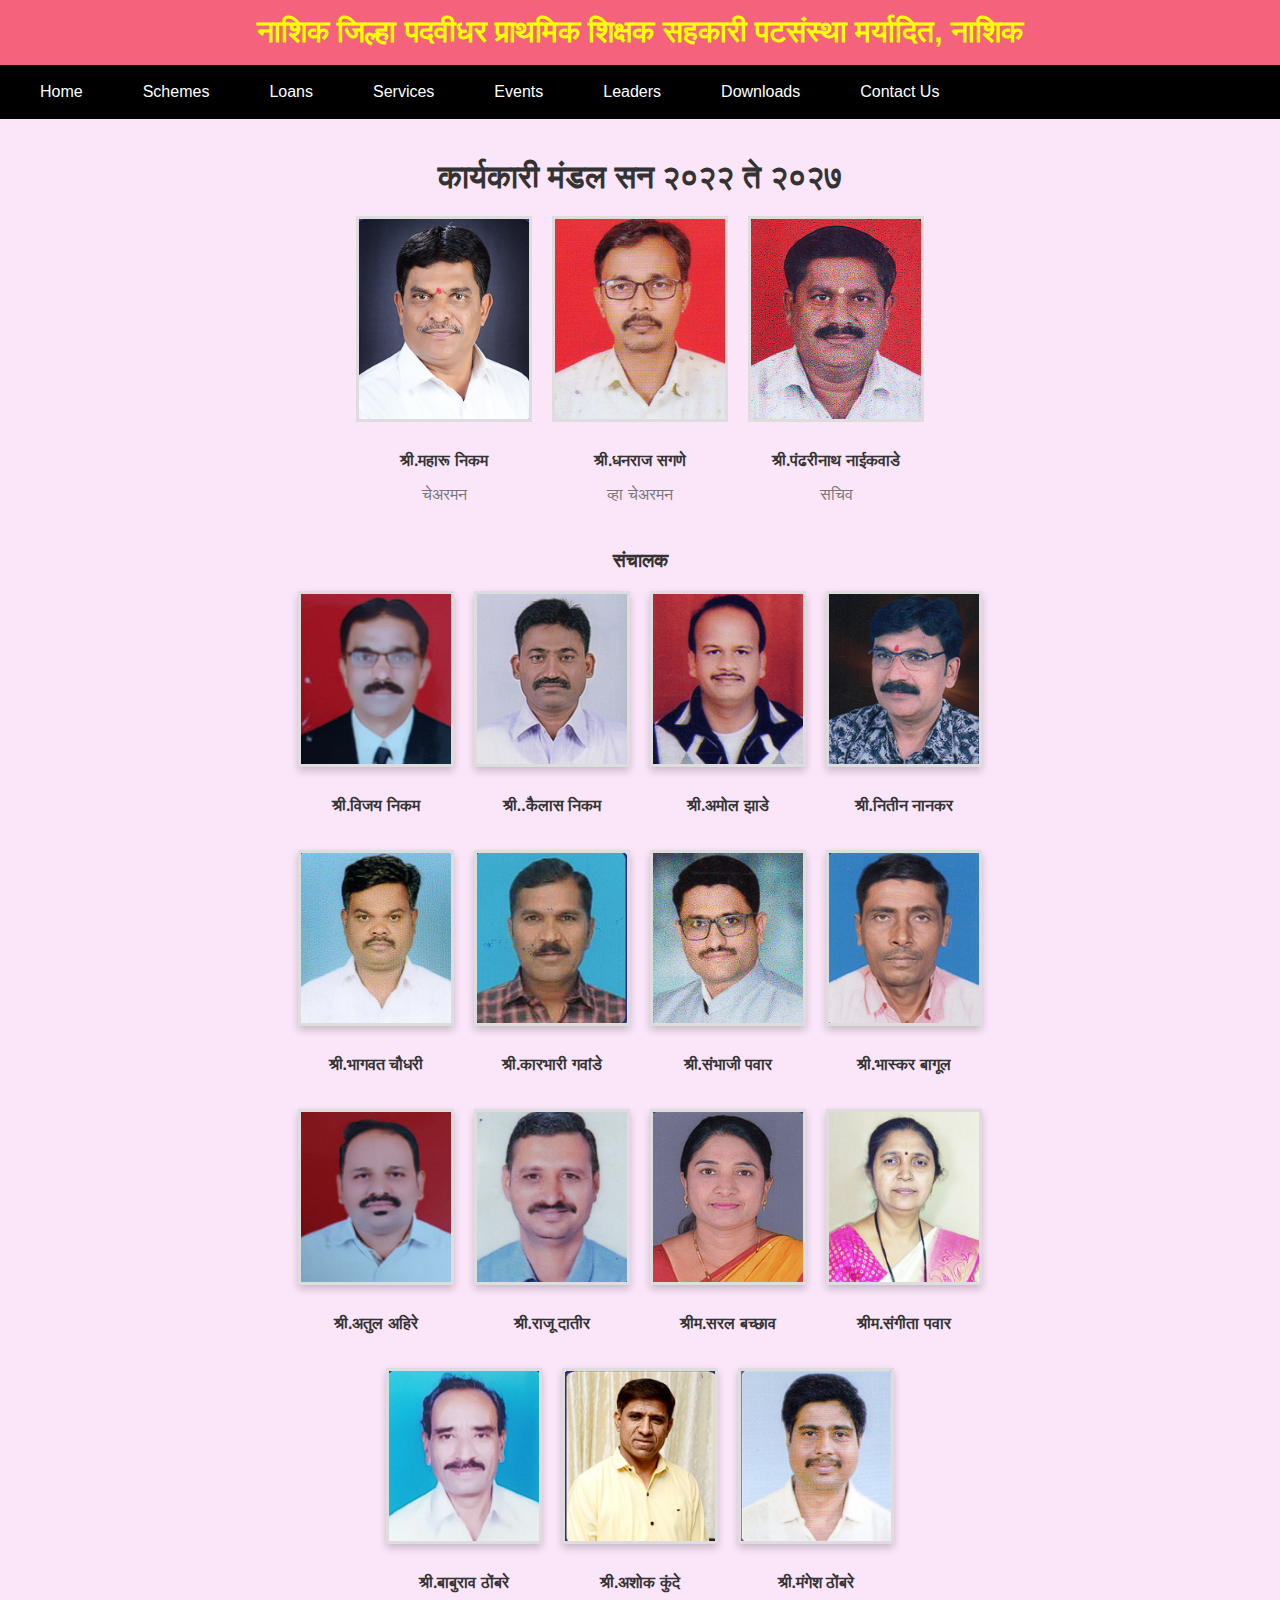
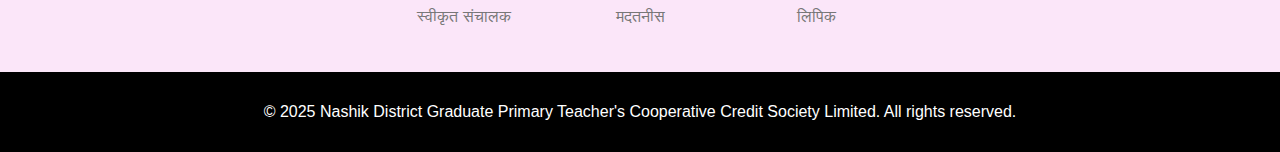
<file: leaders.html>
<!DOCTYPE html>
<html lang="en">
<head>
    <meta charset="UTF-8">
    <meta name="viewport" content="width=device-width, initial-scale=1.0">
    <title>Leaders - नाशिक जिल्हा पदवीधर प्राथमिक शिक्षक सहकारी पटसंस्था मर्यादित, नाशिक</title>
    <style>
         body {
            font-family: Arial, sans-serif;
            margin: 0;
            padding: 0;
            background-color: #fbe6f9;
            color: #333;
        }

        /* Header */
        header {
            background-color: rgb(244, 99, 123);
            color: rgb(255, 255, 0);
            padding: 15px 30px;
            text-align: center;
        }
        header h1 {
            margin: 0;
            font-size: 30px;
        }

        /* Taskbar Navigation */
        nav {
            background-color: #000000;
            padding: 10px;
            width: 100%;
            position: sticky;
            top: 0;
            text-align: left;
            display: flex;
            justify-content: flex-start;
            align-items: center;
            z-index: 1000;
            box-sizing: border-box;
            position: relative;
            
        }
        nav a {
            margin: 0 15px;
            color: white;
            text-decoration: none;
            font-size: 16px;
            padding: 8px 15px;
            transition: transform 0.3s ease, background-color 0.3s ease; /* Smooth animation for scaling text */
        }

        nav a:hover {
            background-color: #444; /* Darker background on hover */
            text-decoration: underline;
            transform: scale(1.1); /* Slightly enlarge text and padding */
        }
        

        /* Dropdown Menu Styles */
        .dropdown:hover .dropdown-content {
            display: block;
        }

        .dropdown {
            position: relative;
            display: inline-block;
        }

        .dropdown-content {
            display: none;
            position: absolute;
            top: 100%; /* Ensures the dropdown opens below the nav */
            left: 0;
            background-color: #171616;
            min-width: 160px;
            box-shadow: 0px 8px 16px rgba(0, 0, 0, 0.2);
            z-index: 9999;
            padding: 10px;
            border-radius: 4px;
            margin-top: 15px; /* Small gap below the nav */
        }

        .dropdown-content.show {
            display: block;
        }

        .dropdown-content ul {
            list-style-type: none;
            padding: 0;
            margin: 0;
        }

        .dropdown-content li {
            padding: 10px;
            text-align: left;
            border-bottom: 1px solid #ffffff;
        }

        .dropdown-content li:last-child {
            border-bottom: none;
        }

        .dropdown-content li a {
            color: rgb(255, 255, 255);
            text-decoration: none;
            display: block;
        }

        .dropdown-content li a:hover {
            background-color: #646464;
        }

        .dropdown-content li strong {
            font-size: 14px;
            color: #ffffff;
            margin-top: 10px;
            display: block;
        }

        /* Main Content */
        .main-content {
            padding: 20px;
            margin-top: 20px;
        }

        /* Hero Section */
        .hero-section {
            text-align: center;
            padding: 80px 20px;
            background-color: #ffffff;
        }
        .hero-section h2 {
            font-size: 36px;
            margin-bottom: 10px;
        }
        .hero-section p {
            font-size: 18px;
            margin-bottom: 20px;
        }

        /* Additional Features */
        .cta-button {
            display: inline-block;
            background-color: rgb(244, 99, 123);
            color: #fff;
            padding: 10px 20px;
            margin-top: 10px;
            text-decoration: none;
            border-radius: 4px;
            font-size: 18px;
        }
        .cta-button:hover {
            background-color: #d85a78;
        }

        footer {
            background-color: #000;
            color: white;
            text-align: center;
            padding: 15px 0;
            margin-top: 20px;
        }

        /* Team Section */
        .team-section {
            text-align: center;
            margin-top: 40px;
        }

        .team-section h2 {
            font-size: 32px;
            margin-bottom: 20px;
        }

        .team-row {
            display: flex;
            justify-content: center;
            gap: 20px;
            margin-bottom: 30px;
        }

        .team-member {
            text-align: center;
        }

        /* Row 1 (3 Members, Rectangle Shape) */
        .row-1 .team-photo {
            width: 170px; /* Fixed width */
            height: 200px; /* Fixed height */
            object-fit: cover; /* Ensure images cover the space without stretching */
            margin-bottom: 10px;
            transition: all 0.3s ease;
            border: 3px solid #ddd; /* Add border */
        }
        /* Hover effect for photos in row 1 */
        .row-1 .team-photo:hover {
            box-shadow: 0 6px 12px rgba(0, 0, 0, 0.3);
            transform: scale(1.05); /* Slightly enlarge photo on hover */
        }
        /* Row 2 to Row 4 (4 Members Each, Add Border and Shadow for Row 2 Photos) */
        .team-photo-small {
            width: 150px; /* Fixed width */
            height: 170px; /* Fixed height */
            object-fit: cover; /* Maintain aspect ratio, avoid stretching */
            margin-bottom: 10px;
            box-shadow: 0 4px 8px rgba(0, 0, 0, 0.2); /* Adding shadow */
            border: 3px solid #ddd; /* Adding border */
            transition: all 0.3s ease;
        }

        /* Hover effect for photos in row 2 */
        .team-photo-small:hover {
            box-shadow: 0 6px 12px rgba(0, 0, 0, 0.3);
            transform: scale(1.05); /* Slightly enlarge photo on hover */
        }

        /* Row-specific Flexbox */
        .team-row-3, .team-row-4, .team-row-5 {
            flex-wrap: wrap;
            justify-content: center;
            gap: 20px;
        }

        .team-name {
            font-weight: bold;
            margin-bottom: 5px;
        }

        .team-position {
            color: #777;
        }

        /* Responsive Design */
        @media (max-width: 768px) {
            .team-row {
                flex-direction: column;
                align-items: center;
            }

            .team-photo, .team-photo-small {
                width: 100%; /* Full width on smaller screens */
                max-width: 250px; /* Limit width on small screens */
                height: auto; /* Auto height for flexibility */
            }

            .team-section h2 {
                font-size: 28px;
            }

            .team-name {
                font-size: 16px;
            }

            .team-position {
                font-size: 14px;
            }

            .team-row-3, .team-row-4, .team-row-5 {
                flex-direction: column;
                gap: 10px;
            }
        }

        @media (max-width: 480px) {
            header h1 {
                font-size: 24px;
            }

            nav a {
                font-size: 14px;
                padding: 5px 10px;
            }
        }
    </style>
</head>
<body>
    <!-- Header Section -->
    <header>
        <h1>नाशिक जिल्हा पदवीधर प्राथमिक शिक्षक सहकारी पटसंस्था मर्यादित, नाशिक</h1>
    </header>

    <!-- Taskbar Navigation (Horizontal, Below Header) -->
    <nav>
        <a href="landing.html">Home</a>
        <a href="#">Schemes</a>
        <a href="#">Loans</a>
        <a href="#">Services</a>

            <!-- Dropdown for Events -->
        <div class="dropdown events-dropdown">
            <a href="javascript:void(0)" onclick="toggleEventsDropdown()">Events</a>
            <div class="dropdown-content">
                <ul>
                    <li><a href="event1.html">Event 1</a></li>
                    <li><a href="event2.html">Event 2</a></li>
                    <li><a href="event3.html">Event 3</a></li>
                </ul>
            </div>
        </div>
        
        <!-- Dropdown for Leaders -->
        <div class="dropdown leaders-dropdown">
            <a href="javascript:void(0)" onclick="toggleLeadersDropdown()">Leaders</a>
            <div class="dropdown-content">
                <ul>
                    <li><a href="leaders.html">कार्यकारी मंडळ</a></li>
                    <li><a href="taluka karyakari.html">तालुका कार्यकारणी</a></li>
                    <li><a href="#">Leader 2 - Political</a></li>
                </ul>
            </div>
        </div>
        
        <!-- Dropdown for Downloads -->
        <div class="dropdown downloads-dropdown">
            <a href="javascript:void(0)" onclick="toggleDownloadsDropdown()">Downloads</a>
            <div class="dropdown-content">
                <ul>
                    <li><a href="वार्षिक अहवाल २०२४.pdf" target="_blank">वार्षिक अहवाल २०२४.pdf</a></li>
                    <li><a href="report2025.pdf" target="_blank">Annual Report 2025.pdf</a></li>
                </ul>
            </div>
        </div>

        <a href="#">Contact Us</a>
    </nav>

    <!-- Team Members Section -->
    <section class="team-section">
        <h2>कार्यकारी मंडल सन २०२२ ते २०२७</h2>
        <!-- Row 1 (3 Members, Rectangle Shape) -->
        <div class="team-row row-1">
            <!-- Member 1 -->
            <div class="team-member">
                <img src="maharunikam.png" alt="Leader 1" class="team-photo">
                <p class="team-name">श्री.महारू निकम</p>
                <p class="team-position">चेअरमन</p>
            </div>
            <!-- Member 2 -->
            <div class="team-member">
                <img src="sanje.png" alt="Leader 2" class="team-photo">
                <p class="team-name">श्री.धनराज सगणे</p>
                <p class="team-position">व्हा चेअरमन</p>
            </div>
            <!-- Member 3 -->
            <div class="team-member">
                <img src="naikwade.png" alt="Leader 3" class="team-photo">
                <p class="team-name">श्री.पंढरीनाथ नाईकवाडे</p>
                <p class="team-position">सचिव</p>
            </div>
        </div>

        <!-- Row 2 to Row 4 (4 Members Each, Add Border and Shadow for Row 2 Photos) -->
        <h3>संचालक</h3>
        <div class="team-row team-row-2">
            <!-- Member 4 -->
            <div class="team-member">
                <img src="vijaynikam.png" alt="Leader 4" class="team-photo-small">
                <p class="team-name">श्री.विजय निकम</p>
            </div>
            <!-- Member 5 -->
            <div class="team-member">
                <img src="kailas nikam.png" alt="Leader 5" class="team-photo-small">
                <p class="team-name">श्री..कैलास निकम</p>
            </div>
            <!-- Member 6 -->
            <div class="team-member">
                <img src="jhade.png" alt="Leader 6" class="team-photo-small">
                <p class="team-name">श्री.अमोल झाडे</p>
            </div>
            <!-- Member 7 -->
            <div class="team-member">
                <img src="nitinnankar.png" alt="Leader 7" class="team-photo-small">
                <p class="team-name">श्री.नितीन नानकर</p>
            </div>
        </div>

        <div class="team-row team-row-3">
            <!-- Member 8 -->
            <div class="team-member">
                <img src="Bhagwat Chaudhari.png" alt="Leader 8" class="team-photo-small">
                <p class="team-name">श्री.भागवत चौधरी</p>
            </div>
            <!-- Member 9 -->
            <div class="team-member">
                <img src="Karbhari Gavande.png" alt="Leader 9" class="team-photo-small">
                <p class="team-name">श्री.कारभारी गवांडे</p>
            </div>
            <!-- Member 10 -->
            <div class="team-member">
                <img src="Sambhaji Pawar.png" alt="Leader 10" class="team-photo-small">
                <p class="team-name">श्री.संभाजी पवार</p>
            </div>
            <!-- Member 11 -->
            <div class="team-member">
                <img src="Bhaskar Bagul.png" alt="Leader 11" class="team-photo-small">
                <p class="team-name">श्री.भास्कर बागूल</p>
            </div>
        </div>

        <div class="team-row team-row-3">
            <!-- Member 8 -->
            <div class="team-member">
                <img src="Atul Ahire.png" alt="Leader 8" class="team-photo-small">
                <p class="team-name">श्री.अतुल अहिरे</p>
            </div>
            <!-- Member 9 -->
            <div class="team-member">
                <img src="Raju Datir.png" alt="Leader 9" class="team-photo-small">
                <p class="team-name">श्री.राजू दातीर</p>
            </div>
            <!-- Member 10 -->
            <div class="team-member">
                <img src="Sarla Bachhav.png" alt="Leader 10" class="team-photo-small">
                <p class="team-name">श्रीम.सरल बच्छाव</p>
            </div>
            <!-- Member 11 -->
            <div class="team-member">
                <img src="Sangeeta Pawar.png" alt="Leader 11" class="team-photo-small">
                <p class="team-name">श्रीम.संगीता पवार</p>
            </div>
        </div>

        <!-- Row 5 (3 Members) -->
        <div class="team-row team-row-5">
            <!-- Member 12 -->
            <div class="team-member">
                <img src="Baburao Thombare.png" alt="Leader 12" class="team-photo-small">
                <p class="team-name">श्री.बाबुराव ठोंबरे</p>
                <p class="team-position">स्वीकृत संचालक</p>
            </div>
            <!-- Member 13 -->
            <div class="team-member">
                <img src="Ashok Kunde.png" alt="Leader 13" class="team-photo-small">
                <p class="team-name">श्री.अशोक कुंदे</p>
                <p class="team-position">मदतनीस</p>
            </div>
            <!-- Member 14 -->
            <div class="team-member">
                <img src="Mangesh Thombare.png" alt="Leader 14" class="team-photo-small">
                <p class="team-name">श्री.मंगेश ठोंबरे</p>
                <p class="team-position">लिपिक</p>
            </div>
        </div>
    </section>

    <!-- Footer Section -->
    <footer>
        <p>&copy; 2025 Nashik District Graduate Primary Teacher's Cooperative Credit Society Limited. All rights reserved.</p>
    </footer>

    <script>
        // Toggle Dropdown for Events
        function toggleEventsDropdown() {
    var eventsDropdown = document.querySelector('.events-dropdown .dropdown-content');
    var leadersDropdown = document.querySelector('.leaders-dropdown .dropdown-content');
    var downloadsDropdown = document.querySelector('.downloads-dropdown .dropdown-content');

    // Toggle the events dropdown
    eventsDropdown.classList.toggle('show');

    // Close other dropdowns if they are open
    if (leadersDropdown.classList.contains('show')) {
        leadersDropdown.classList.remove('show');
    }
    if (downloadsDropdown.classList.contains('show')) {
        downloadsDropdown.classList.remove('show');
    }
}

        // Toggle Dropdown for Leaders
        function toggleLeadersDropdown() {
            var leadersDropdown = document.querySelector('.leaders-dropdown .dropdown-content');
            var downloadsDropdown = document.querySelector('.downloads-dropdown .dropdown-content');
            var eventsDropdown = document.querySelector('.events-dropdown .dropdown-content');
            leadersDropdown.classList.toggle('show');

            // Close the Downloads dropdown if it's open
            if (downloadsDropdown.classList.contains('show')) {
                downloadsDropdown.classList.remove('show');
            }
            if (eventsDropdown.classList.contains('show')) {
                eventsDropdown.classList.remove('show');
            }
        }

        // Toggle Dropdown for Downloads
        function toggleDownloadsDropdown() {
            var downloadsDropdown = document.querySelector('.downloads-dropdown .dropdown-content');
            var leadersDropdown = document.querySelector('.leaders-dropdown .dropdown-content');
            var eventsDropdown = document.querySelector('.events-dropdown .dropdown-content');
            downloadsDropdown.classList.toggle('show');

            // Close the Leaders dropdown if it's open
            if (leadersDropdown.classList.contains('show')) {
                leadersDropdown.classList.remove('show');
            }
            if (eventsDropdown.classList.contains('show')) {
                eventsDropdown.classList.remove('show');
            }
        }

        // Close dropdown if clicked outside
        document.addEventListener('click', function (event) {
            var leadersDropdown = document.querySelector('.leaders-dropdown .dropdown-content');
            var downloadsDropdown = document.querySelector('.downloads-dropdown .dropdown-content');
            var eventsDropdown = document.querySelector('.events-dropdown .dropdown-content');

            if (!leadersDropdown.contains(event.target) && !event.target.matches('.leaders-dropdown a')) {
                leadersDropdown.classList.remove('show');
            }
            if (!eventsDropdown.contains(event.target) && !event.target.matches('.events-dropdown a')) {
                eventsDropdown.classList.remove('show');
            }
            if (!downloadsDropdown.contains(event.target) && !event.target.matches('.downloads-dropdown a')) {
                downloadsDropdown.classList.remove('show');
            }
        });
    </script>
</body>
</html>
</file>
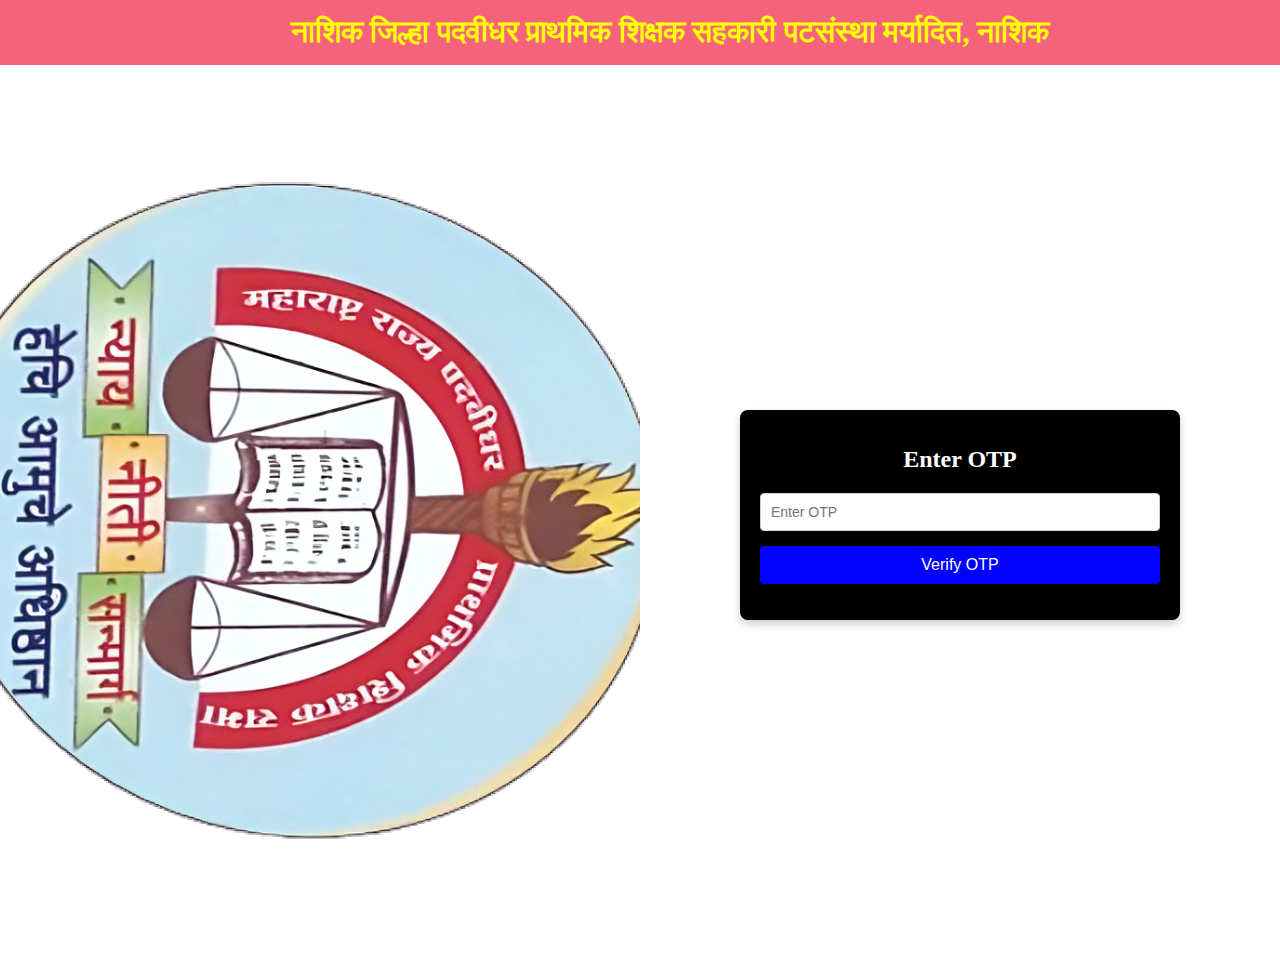
<file: otp.html>
<!DOCTYPE html>
<html lang="en">
<head>
    <meta charset="UTF-8">
    <meta name="viewport" content="width=device-width, initial-scale=1.0">
    <title>OTP - नाशिक जिल्हा पदवीधर प्राथमिक शिक्षक सहकारी पटसंस्था मर्यादित, नाशिक</title>
    <style>
        body {
            margin: 0;
            padding: 0;
            display: flex;
            flex-direction: column;
            height: 100vh;
        }
        header {
            background-color: rgb(244, 99, 123);
            color: rgb(255, 255, 0);
            padding: 15px 30px;
            text-align: center;
            width: 100%;
        }
        header h1 {
            margin: 0;
            font-size: 30px;
        }
        .main-container {
            display: flex;
            flex: 1;
        }
        .left-section {
            flex: 1;
            background: url('1.png') no-repeat center center;
            background-size: cover; /* Ensures the background covers the full left section */
            height: 100vh; /* Ensure the background image covers the full height */
        }
        .right-section {
            flex: 1;
            display: flex;
            justify-content: center;
            align-items: center;
            background-color: rgba(255, 255, 255, 0.8);
        }
        .box {
            background-color: black;
            color: white;
            border-radius: 8px;
            box-shadow: 0 4px 8px rgba(0, 0, 0, 0.2);
            padding: 20px;
            width: 100%;
            max-width: 400px;
            text-align: center;
        }
        .box h1 {
            font-size: 24px;
            margin-bottom: 20px;
        }
        .box form {
            display: flex;
            flex-direction: column;
        }
        .box input {
            padding: 10px;
            margin-bottom: 15px;
            border: 1px solid #ccc;
            border-radius: 4px;
            font-size: 14px;
            background-color: white;
        }
        .box button {
            padding: 10px;
            border: none;
            background-color: blue;
            color: white;
            font-size: 16px;
            border-radius: 4px;
            cursor: pointer;
        }
        .box button:hover {
            background-color: #0056b3;
        }
        .error-message {
            color: red;
            margin-top: 10px;
        }
    </style>
</head>
<body>
    <header>
        <h1>नाशिक जिल्हा पदवीधर प्राथमिक शिक्षक सहकारी पटसंस्था मर्यादित, नाशिक</h1>
    </header>

    <div class="main-container">
        <div class="left-section"></div>
        <div class="right-section">
            <div class="box">
                <h1>Enter OTP</h1>
                <form id="otpForm">
                    <input type="text" name="otp" placeholder="Enter OTP" required>
                    <button type="submit">Verify OTP</button>
                </form>
                <p class="error-message"></p>
            </div>
        </div>
    </div>

    <script>
        const correctOtp = localStorage.getItem('generatedOtp'); // Retrieve the OTP stored in localStorage

        document.getElementById('otpForm').addEventListener('submit', function(event) {
            event.preventDefault();
            const enteredOtp = document.querySelector('input[name="otp"]').value;

            if (enteredOtp === correctOtp) {
                window.location.href = 'landing.html'; // Redirect to the landing page after successful OTP verification
            } else {
                document.querySelector('.error-message').innerText = "Invalid OTP. Please try again.";
            }
        });
    </script>
</body>
</html>
</file>
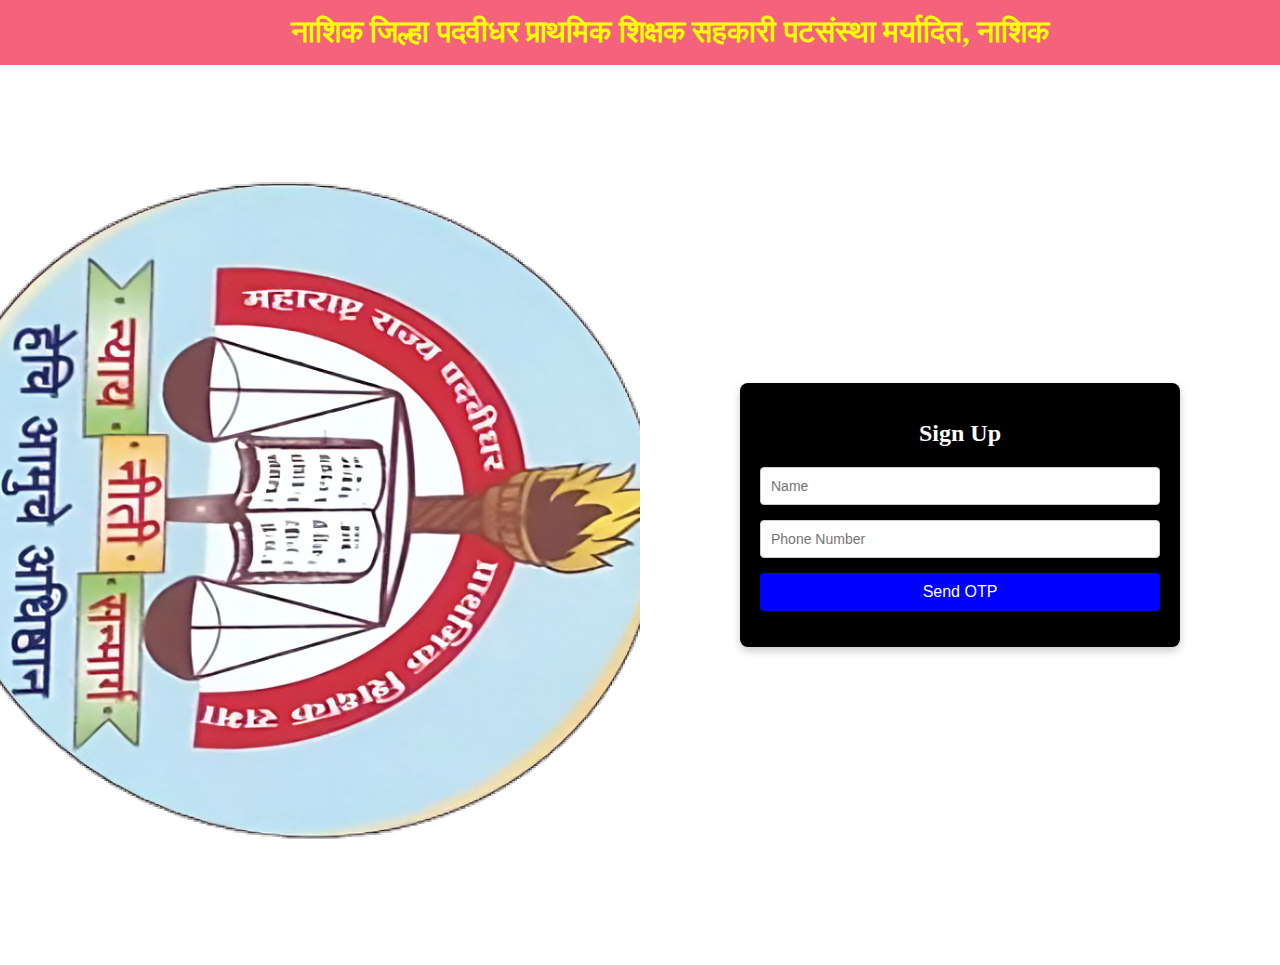
<file: signup.html>
<!DOCTYPE html>
<html lang="en">
<head>
    <meta charset="UTF-8">
    <meta name="viewport" content="width=device-width, initial-scale=1.0">
    <title>Sign Up - नाशिक जिल्हा पदवीधर प्राथमिक शिक्षक सहकारी पटसंस्था मर्यादित, नाशिक</title>
    <style>
        body {
            margin: 0;
            padding: 0;
            display: flex;
            flex-direction: column;
            height: 100vh;
        }
        header {
            background-color: rgb(244, 99, 123);
            color: rgb(255, 255, 0);
            padding: 15px 30px;
            text-align: center;
            width: 100%;
        }
        header h1 {
            margin: 0;
            font-size: 30px;
        }
        .main-container {
            display: flex;
            flex: 1;
        }
        .left-section {
            flex: 1;
            background: url('1.png') no-repeat center center;
            background-size: cover; /* Ensures the background covers the full left section */
            height: 100vh; /* Ensure the background image covers the full height */
        }
        .right-section {
            flex: 1;
            display: flex;
            justify-content: center;
            align-items: center;
            background-color: rgba(255, 255, 255, 0.8);
        }
        .box {
            background-color: black;
            color: white;
            border-radius: 8px;
            box-shadow: 0 4px 8px rgba(0, 0, 0, 0.2);
            padding: 20px;
            width: 100%;
            max-width: 400px;
            text-align: center;
        }
        .box h1 {
            font-size: 24px;
            margin-bottom: 20px;
        }
        .box form {
            display: flex;
            flex-direction: column;
        }
        .box input {
            padding: 10px;
            margin-bottom: 15px;
            border: 1px solid #ccc;
            border-radius: 4px;
            font-size: 14px;
            background-color: white;
        }
        .box button {
            padding: 10px;
            border: none;
            background-color: blue;
            color: white;
            font-size: 16px;
            border-radius: 4px;
            cursor: pointer;
        }
        .box button:hover {
            background-color: #0056b3;
        }
        .otp-message {
            font-size: 16px;
            color: green;
            margin-top: 10px;
        }
    </style>
</head>
<body>
    <header>
        <h1>नाशिक जिल्हा पदवीधर प्राथमिक शिक्षक सहकारी पटसंस्था मर्यादित, नाशिक</h1>
    </header>

    <div class="main-container">
        <div class="left-section"></div>
        <div class="right-section">
            <div class="box">
                <h1>Sign Up</h1>
                <form id="signupForm">
                    <input type="text" name="name" placeholder="Name" required>
                    <input type="tel" name="phone" placeholder="Phone Number" required pattern="^\+?[0-9]{10,15}$">
                    <button type="submit">Send OTP</button>
                </form>
                <p class="otp-message"></p>
            </div>
        </div>
    </div>

    <script>
        function generateOtp() {
            const otp = Math.floor(100000 + Math.random() * 900000); // Generate a random 6-digit OTP
            return otp;
        }

        document.getElementById('signupForm').addEventListener('submit', function(event) {
            event.preventDefault();
            const phoneNumber = document.querySelector('input[name="phone"]').value;
            const otp = generateOtp();
            console.log(`OTP sent to ${phoneNumber}: ${otp}`); // Simulate sending OTP

            localStorage.setItem('generatedOtp', otp); // Store OTP in localStorage
            document.querySelector('.otp-message').innerText = `OTP sent: ${otp}`;
            setTimeout(() => {
                window.location.href = 'otp.html'; // Redirect to OTP page after 2 seconds
            }, 2000);
        });
    </script>
</body>
</html>
</file>
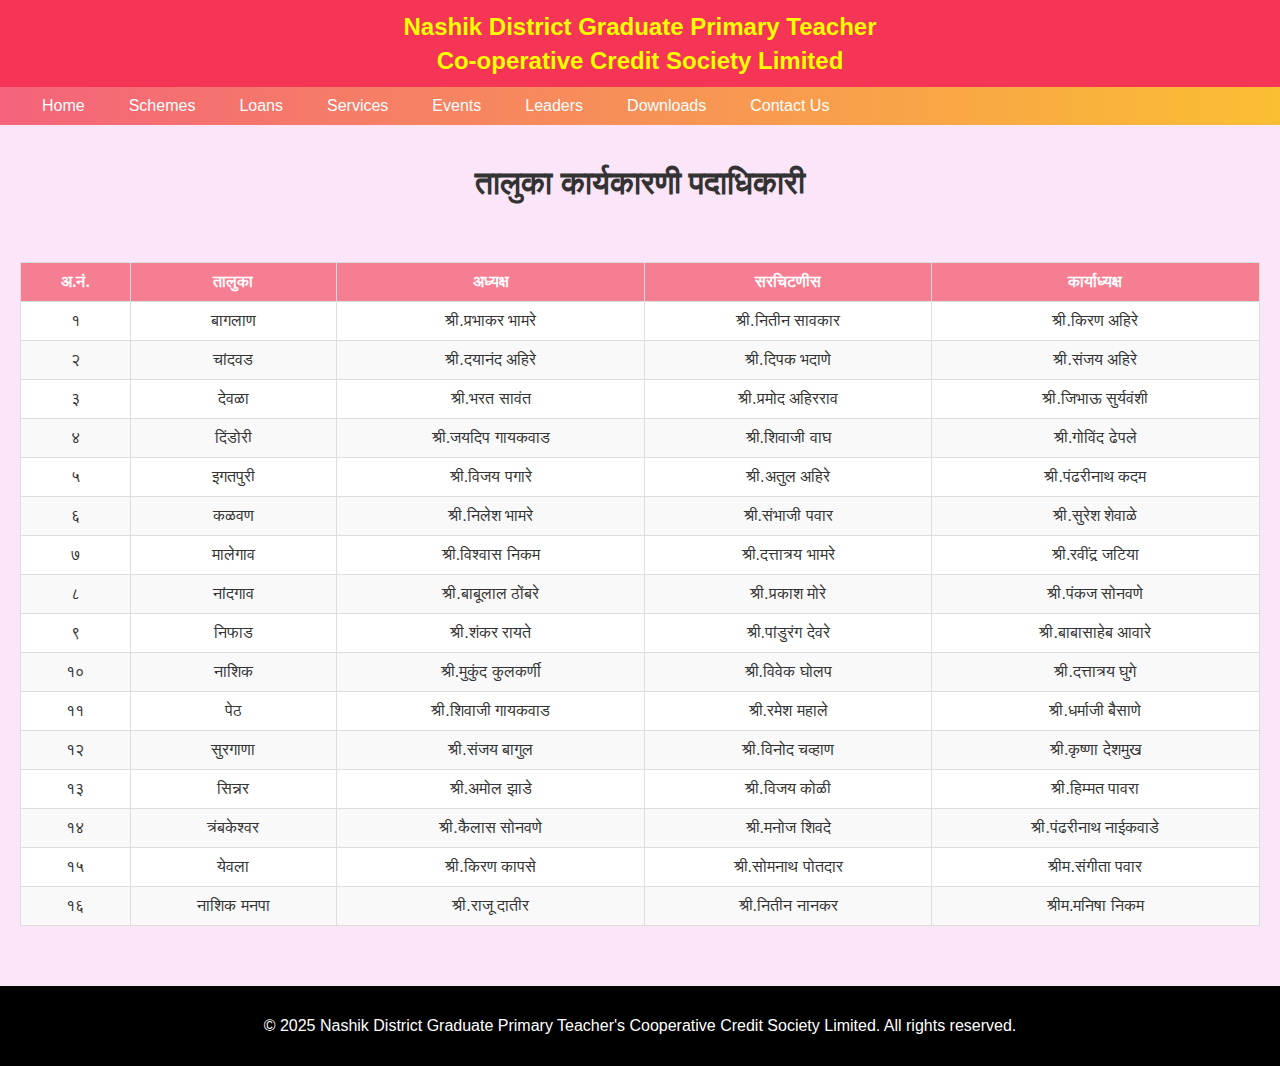
<file: taluka karyakari.html>
<!DOCTYPE html>
<html lang="en">
<head>
    <meta charset="UTF-8">
    <meta name="viewport" content="width=device-width, initial-scale=1.0">
    <title>Political Leaders - तालुका कार्यकारणी</title>
    <style>
        body {
            font-family: Arial, sans-serif;
            margin: 0;
            padding: 0;
            background-color: #fbe6f9;
            color: #333;
        }

        header {
            background-color: rgb(244, 53, 85);
            color: rgb(255, 255, 0);
            padding: 10px 20px;
            text-align: center;
        }

        header h1 {
            margin: 0;
            font-size: 24px;
            line-height: 1.4;
        }

        nav {
            background: linear-gradient(90deg, rgba(244, 99, 123, 1) 0%, rgba(255, 255, 0, 1) 170%);
            padding: 10px 20px;
            display: flex;
            justify-content: flex-start; /* Align items to the left */
            align-items: center;
            position: relative;
        }

        .nav-links {
            list-style: none;
            display: flex;
            padding: 0;
            margin: 0;
        }

        .nav-links li {
            margin: 0 10px;
        }

        .nav-links a {
            text-decoration: none;
            color: white;
            font-size: 16px;
            padding: 8px 12px;
            transition: transform 0.3s ease;
        }

        .nav-links a:hover {
            text-decoration: underline;
            transform: scale(1.1);
        }

        .dropdown-content {
            display: none;
            position: absolute;
            background-color: #ffffff;
            min-width: 160px;
            box-shadow: 0px 8px 16px rgba(0, 0, 0, 0.2);
            z-index: 9999;
            padding: 10px;
            border-radius: 4px;
            margin-top: 5px;
        }

        .dropdown-content.show {
            display: block;
        }

        .dropdown-content ul {
            list-style-type: none;
            padding: 0;
            margin: 0;
        }

        .dropdown-content li {
            padding: 10px;
            text-align: left;
            border-bottom: 1px solid #ddd;
        }

        .dropdown-content li:last-child {
            border-bottom: none;
        }

        .dropdown-content li a {
            color: #333;
            text-decoration: none;
            display: block;
        }

        .dropdown-content li a:hover {
            background-color: #f1f1f1;
        }

        .main-content {
            padding: 20px;
            margin-top: 20px;
            overflow-x: auto; /* Enable horizontal scrolling for tables */
        }

        table {
            width: 100%;
            border-collapse: collapse;
            margin: 20px auto;
            transition: transform 0.3s ease, background-color 0.3s ease;
        }

        table tr:nth-child(even) {
            background-color: #f9f9f9;
        }

        table tr:nth-child(odd) {
            background-color: #ffffff;
        }

        table th, table td {
            border: 1px solid #ddd;
            padding: 10px;
            text-align: center;
        }

        table th {
            background-color: rgb(245, 126, 146);
            color: #fff;
        }

        table tr:hover {
            background-color: #f1f1f1;
        }

        footer {
            background-color: #000;
            color: white;
            text-align: center;
            padding: 15px 0;
            margin-top: 20px;
        }

        .member {
            text-align: center;
            margin-top: 40px;
        }

        .member h2 {
            font-size: 32px;
            margin-bottom: 20px;
        }

        /* Hamburger menu styles */
        .menu-toggle {
            display: none; /* Hidden by default */
            cursor: pointer;
            font-size: 24px;
            padding: 10px;
            color: white;
        }

        @media (max-width: 768px) {
            header h1 {
                font-size: 20px;
            }

            .menu-toggle {
                display: block; /* Show hamburger menu in mobile view */
            }

            .nav-links {
                display: none;
                flex-direction: column;
                width: 100%;
                background: rgb(244, 53, 85);
                position: absolute;
                top: 60px;
                left: 0;
                z-index: 1000;
            }

            .nav-links.active {
                display: flex;
            }

            .nav-links li {
                text-align: center;
                width: 100%;
                padding: 10px 0;
                border-bottom: 1px solid white;
            }

            .nav-links li:last-child {
                border-bottom: none;
            }

            .dropdown-content {
                position: static;
                width: 100%;
            }
        }
    </style>
</head>
<body>
    <header>
        <h1>Nashik District Graduate Primary Teacher<br>Co-operative Credit Society Limited</h1>
    </header>

    <nav>
        <div class="menu-toggle" id="hamburger">&#9776;</div>
        <ul class="nav-links" id="nav-links">
            <li><a href="landing.html">Home</a></li>
            <li><a href="#">Schemes</a></li>
            <li><a href="#">Loans</a></li>
            <li><a href="#">Services</a></li>
            <li class="dropdown">
                <a href="javascript:void(0)" onclick="toggleDropdown('events')">Events</a>
                <ul class="dropdown-content" id="events-dropdown">
                    <li><a href="index.html">Event 1</a></li>
                    <li><a href="event2.html">Event 2</a></li>
                    <li><a href="event3.html">Event 3</a></li>
                </ul>
            </li>
            <li class="dropdown">
                <a href="javascript:void(0)" onclick="toggleDropdown('leaders')">Leaders</a>
                <ul class="dropdown-content" id="leaders-dropdown">
                    <li><a href="leaders.html">Karyakari Mandal</a></li>
                    <li><a href="taluka karyakari.html">Taluka Karyakarni</a></li>
                </ul>
            </li>
            <li class="dropdown">
                <a href="javascript:void(0)" onclick="toggleDropdown('downloads')">Downloads</a>
                <ul class="dropdown-content" id="downloads-dropdown">
                    <li><a href="वार्षिक अहवाल २०२४.pdf" target="_blank">वार्षिक अहवाल २०२४.pdf</a></li>
                    <li><a href="report2025.pdf" target="_blank">Annual Report 2025.pdf</a></li>
                </ul>
            </li>
            <li><a href="#">Contact Us</a></li>
        </ul>
    </nav>

    <section class="member">
        <h2>तालुका कार्यकारणी पदाधिकारी</h2>
        <div class="main-content">
            <table>
                <thead>
                    <tr>
                        <th>अ.नं.</th>
                        <th>तालुका</th>
                        <th>अध्यक्ष</th>
                        <th>सरचिटणीस</th>
                        <th>कार्याध्यक्ष</th>
                    </tr>
                </thead>
                <tbody>
                    <tr>
                        <td>१</td>
                        <td>बागलाण</td>
                        <td>श्री.प्रभाकर भामरे</td>
                        <td>श्री.नितीन सावकार</td>
                        <td>श्री.किरण अहिरे</td>
                    </tr>
                    <tr>
                        <td>२</td>
                        <td>चांदवड</td>
                        <td>श्री.दयानंद अहिरे</td>
                        <td>श्री.दिपक भदाणे</td>
                        <td>श्री.संजय अहिरे</td>
                    </tr>
                    <tr>
                        <td>३</td>
                        <td>देवळा</td>
                        <td>श्री.भरत सावंत</td>
                        <td>श्री.प्रमोद अहिरराव</td>
                        <td>श्री.जिभाऊ सुर्यवंशी</td>
                    </tr>
                    <tr>
                        <td>४</td>
                        <td>दिंडोरी</td>
                        <td>श्री.जयदिप गायकवाड</td>
                        <td>श्री.शिवाजी वाघ</td>
                        <td>श्री.गोविंद ढेपले</td>
                    </tr>
                    <tr>
                        <td>५</td>
                        <td>इगतपुरी</td>
                        <td>श्री.विजय पगारे</td>
                        <td>श्री.अतुल अहिरे</td>
                        <td>श्री.पंढरीनाथ कदम</td>
                    </tr>
                    <tr>
                        <td>६</td>
                        <td>कळवण</td>
                        <td>श्री.निलेश भामरे</td>
                        <td>श्री.संभाजी पवार</td>
                        <td>श्री.सुरेश शेवाळे</td>
                    </tr>
                    <tr>
                        <td>७</td>
                        <td>मालेगाव</td>
                        <td>श्री.विश्वास निकम</td>
                        <td>श्री.दत्तात्रय भामरे</td>
                        <td>श्री.रवींद्र जटिया</td>
                    </tr>
                    <tr>
                        <td>८</td>
                        <td>नांदगाव</td>
                        <td>श्री.बाबूलाल ठोंबरे</td>
                        <td>श्री.प्रकाश मोरे</td>
                        <td>श्री.पंकज सोनवणे</td>
                    </tr>
                    <tr>
                        <td>९</td>
                        <td>निफाड</td>
                        <td>श्री.शंकर रायते</td>
                        <td>श्री.पांडुरंग देवरे</td>
                        <td>श्री.बाबासाहेब आवारे</td>
                    </tr>
                    <tr>
                        <td>१०</td>
                        <td>नाशिक</td>
                        <td>श्री.मुकुंद कुलकर्णी</td>
                        <td>श्री.विवेक घोलप</td>
                        <td>श्री.दत्तात्रय घुगे</td>
                    </tr>
                    <tr>
                        <td>११</td>
                        <td>पेठ</td>
                        <td>श्री.शिवाजी गायकवाड</td>
                        <td>श्री.रमेश महाले</td>
                        <td>श्री.धर्माजी बैसाणे</td>
                    </tr>
                    <tr>
                        <td>१२</td>
                        <td>सुरगाणा</td>
                        <td>श्री.संजय बागुल</td>
                        <td>श्री.विनोद चव्हाण</td>
                        <td>श्री.कृष्णा देशमुख</td>
                    </tr>
                    <tr>
                        <td>१३</td>
                        <td>सिन्नर</td>
                        <td>श्री.अमोल झाडे</td>
                        <td>श्री.विजय कोळी</td>
                        <td>श्री.हिम्मत पावरा</td>
                    </tr>
                    <tr>
                        <td>१४</td>
                        <td>त्रंबकेश्वर</td>
                        <td>श्री.कैलास सोनवणे</td>
                        <td>श्री.मनोज शिवदे</td>
                        <td>श्री.पंढरीनाथ नाईकवाडे</td>
                    </tr>
                    <tr>
                        <td>१५</td>
                        <td>येवला</td>
                        <td>श्री.किरण कापसे</td>
                        <td>श्री.सोमनाथ पोतदार</td>
                        <td>श्रीम.संगीता पवार</td>
                    </tr>
                    <tr>
                        <td>१६</td>
                        <td>नाशिक मनपा</td>
                        <td>श्री.राजू दातीर</td>
                        <td>श्री.नितीन नानकर</td>
                        <td>श्रीम.मनिषा निकम</td>
                    </tr>
                    
                </tbody>
            </table>
        </div>
    </section>

    <footer>
        <p>&copy; 2025 Nashik District Graduate Primary Teacher's Cooperative Credit Society Limited. All rights reserved.</p>
    </footer>

    <script>
        // Toggle Dropdown Function
        function toggleDropdown(id) {
            var dropdown = document.getElementById(id + '-dropdown');
            dropdown.classList.toggle('show');
        }

        // Close dropdowns when clicking outside
        document.addEventListener('click', function (event) {
            var dropdowns = document.querySelectorAll('.dropdown-content');
            dropdowns.forEach(function (dropdown) {
                if (!dropdown.contains(event.target) && !event.target.matches('.dropdown a')) {
                    dropdown.classList.remove('show');
                }
            });
        });

        // Hamburger menu toggle for mobile
        document.getElementById('hamburger').addEventListener('click', function () {
            var navLinks = document.getElementById('nav-links');
            navLinks.classList.toggle('active');
        });
    </script>
</body>
</html>
</file>
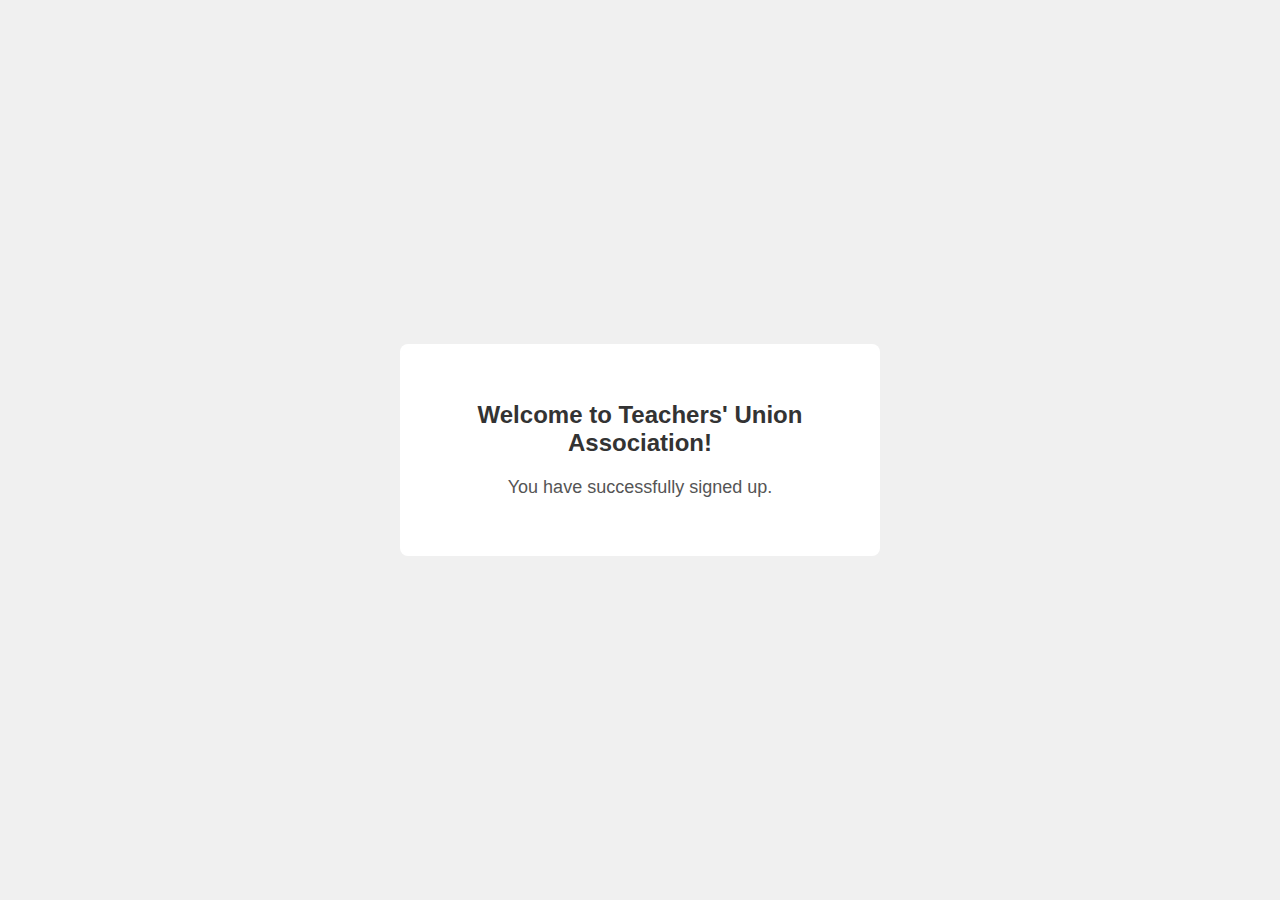
<file: Untitled-3.html>
<!DOCTYPE html>
<html lang="en">
<head>
    <meta charset="UTF-8">
    <meta name="viewport" content="width=device-width, initial-scale=1.0">
    <title>Welcome - Teachers' Union Association</title>
    <style>
        body {
            font-family: Arial, sans-serif;
            margin: 0;
            padding: 0;
            display: flex;
            justify-content: center;
            align-items: center;
            height: 100vh;
            background: #f0f0f0;
        }
        .container {
            background-color: #fff;
            border-radius: 8px;
            padding: 40px;
            width: 100%;
            max-width: 400px;
            text-align: center;
        }
        .container h1 {
            color: #333;
            font-size: 24px;
            margin-bottom: 20px;
        }
        .container p {
            color: #555;
            font-size: 18px;
        }
    </style>
</head>
<body>
    <div class="container">
        <h1>Welcome to Teachers' Union Association!</h1>
        <p>You have successfully signed up.</p>
    </div>
</body>
</html>
</file>
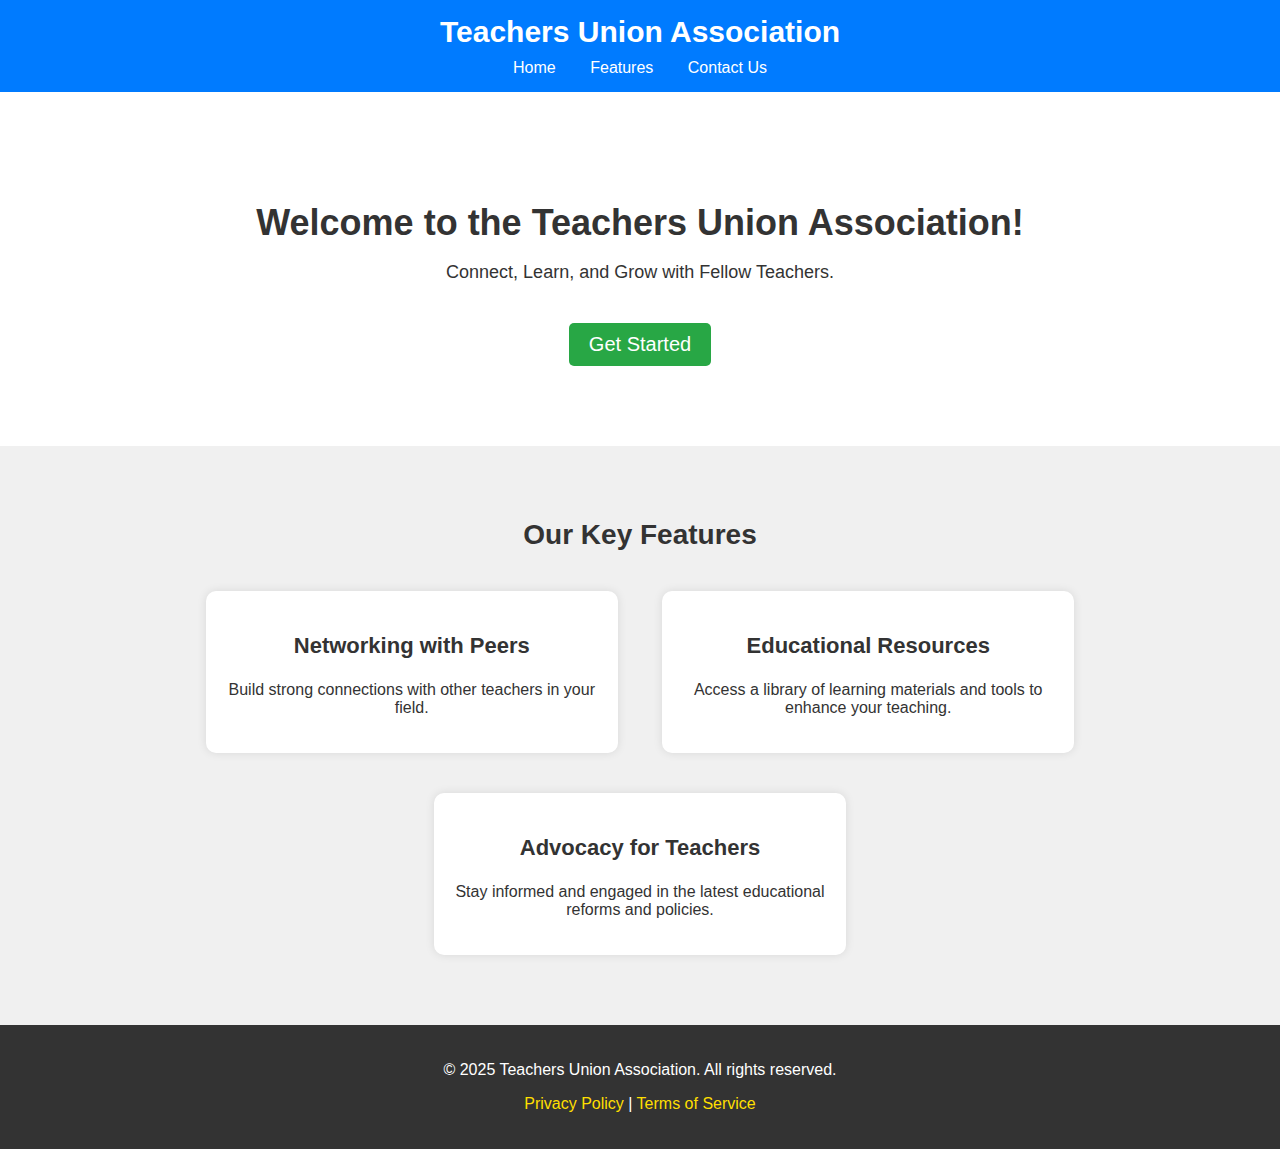
<file: welcome.html>
<!DOCTYPE html>
<html lang="en">
<head>
    <meta charset="UTF-8">
    <meta name="viewport" content="width=device-width, initial-scale=1.0">
    <title>Landing Page - Teachers Union Association</title>
    <style>
        body {
            font-family: Arial, sans-serif;
            margin: 0;
            padding: 0;
            background-color: #f7f7f7;
            color: #333;
        }
        header {
            background-color: #007BFF;
            color: white;
            padding: 15px 30px;
            text-align: center;
        }
        header h1 {
            margin: 0;
            font-size: 30px;
        }
        nav {
            margin-top: 10px;
        }
        nav a {
            margin: 0 15px;
            color: white;
            text-decoration: none;
            font-size: 16px;
        }
        .cta-button {
            background-color: #28a745;
            color: white;
            padding: 10px 20px;
            border: none;
            font-size: 18px;
            cursor: pointer;
            border-radius: 5px;
        }
        .cta-button:hover {
            background-color: #218838;
        }
        .hero-section {
            text-align: center;
            padding: 80px 20px;
            background-color: #ffffff;
        }
        .hero-section h2 {
            font-size: 36px;
            margin-bottom: 10px;
        }
        .hero-section p {
            font-size: 18px;
            margin-bottom: 20px;
        }
        .hero-section .cta-button {
            font-size: 20px;
            margin-top: 20px;
        }
        .features-section {
            background-color: #f0f0f0;
            padding: 50px 20px;
            text-align: center;
        }
        .features-section h2 {
            font-size: 28px;
            margin-bottom: 20px;
        }
        .feature-box {
            display: inline-block;
            width: 30%;
            padding: 20px;
            margin: 20px;
            background-color: #ffffff;
            box-shadow: 0 0 10px rgba(0, 0, 0, 0.1);
            border-radius: 10px;
        }
        .feature-box h3 {
            font-size: 22px;
        }
        .feature-box p {
            font-size: 16px;
            margin-top: 10px;
        }
        footer {
            background-color: #333;
            color: white;
            padding: 20px;
            text-align: center;
        }
        footer a {
            color: #ffdf00;
            text-decoration: none;
        }
    </style>
</head>
<body>
    <!-- Header Section -->
    <header>
        <h1>Teachers Union Association</h1>
        <nav>
            <a href="#">Home</a>
            <a href="#">Features</a>
            <a href="#">Contact Us</a>
        </nav>
    </header>

    <!-- Hero Section -->
    <section class="hero-section">
        <h2>Welcome to the Teachers Union Association!</h2>
        <p>Connect, Learn, and Grow with Fellow Teachers.</p>
        <button class="cta-button">Get Started</button>
    </section>

    <!-- Features Section -->
    <section class="features-section">
        <h2>Our Key Features</h2>
        <div class="feature-box">
            <h3>Networking with Peers</h3>
            <p>Build strong connections with other teachers in your field.</p>
        </div>
        <div class="feature-box">
            <h3>Educational Resources</h3>
            <p>Access a library of learning materials and tools to enhance your teaching.</p>
        </div>
        <div class="feature-box">
            <h3>Advocacy for Teachers</h3>
            <p>Stay informed and engaged in the latest educational reforms and policies.</p>
        </div>
    </section>

    <!-- Footer Section -->
    <footer>
        <p>&copy; 2025 Teachers Union Association. All rights reserved.</p>
        <p><a href="#">Privacy Policy</a> | <a href="#">Terms of Service</a></p>
    </footer>
</body>
</html>
</file>
<file: styles.css>
body {
    font-family: Arial, sans-serif;
    margin: 0;
    padding: 0;
    background-color: #fbe6f9;
    color: #333;
}

header {
    background-color: rgb(244, 53, 85);
    height: 60px;
    color: rgb(255, 255, 0);
    padding: 10px 20px;
    display: flex;
    align-items: center;
    justify-content: center; /* Center the content in header horizontally */
    position: relative;
    z-index: 1; /* Make sure header is under the navbar in mobile view */
}

header h1 {
    text-align: center;
    margin: 0;
    font-size: 30px;
}

h2 {
    align-items: center;
    margin: 20px 0;
    background-color: #fff;
    display: inline-block;
    padding: 5px 10px;
    width: fit-content;
    position: absolute;
    left: 50%;
    transform: translateX(-50%);
    margin: 40px 0 20px 0; /* Ensure there's space below the fixed header */
    
}
.menu-toggle {
    font-size: 30px;
    cursor: pointer;
    display: none;
    color: white;
    position: absolute;
    top: 80px;
    left: 20px; /* Align hamburger menu to the left */
}

.toggle-button {
    background: black;
    color: white;
    padding: 8px 16px;
    border-radius: 20px;
    cursor: pointer;
    transition: 0.3s;
}

.toggle-button:hover {
    background: grey;
}

nav {
    background: linear-gradient(90deg, rgba(244, 99, 123, 1) 0%, rgba(255, 255, 0, 1) 170%);
    padding: 10px 20px;
    display: flex;
    justify-content: space-between;
    align-items: center;
    position: relative;
    z-index: 2; /* Navbar should be on top in mobile view */
}

.nav-links {
    list-style: none;
    display: flex;
    padding: 0;
    margin: 0;
}

.nav-links li {
    margin: 0 10px;
}

.nav-links a {
    text-decoration: none;
    color: white;
    font-size: 16px;
    padding: 8px 12px;
    transition: transform 0.3s ease;
}

.nav-links a:hover {
    text-decoration: underline;
    transform: scale(1.1);
}
.vertical-separator {
    border-left: 0.5px solid rgb(255, 255, 255); /* Color of the separator */
    height: 35px; /* Height of the separator */

    margin: 0 11px; /* Spacing around the separator */
}

 /* Dropdown Menu Styles */
 .dropdown:hover .dropdown-content {
    display: block;
}

.dropdown {
    position: relative;
    display: inline-block;
}

.dropdown-content {
    display: none;
    position: absolute;
    top: 100%; /* Ensures the dropdown opens below the nav */
    left: 0;
    background-color: #ffffff;
    min-width: 160px;
    box-shadow: 0px 8px 16px rgba(0, 0, 0, 0.2);
    z-index: 9999;
    padding: 10px;
    border-radius: 4px;
    margin-top: 15px; /* Small gap below the nav */
}

.dropdown-content.show {
    display: block;
}

.dropdown-content ul {
    list-style-type: none;
    padding: 0;
    margin: 0;
}

.dropdown-content li {
    padding: 10px;
    text-align: left;
    border-bottom: 1px solid #000000;
}

.dropdown-content li:last-child {
    border-bottom: none;
}

.dropdown-content li a {
    color: rgb(0, 0, 0);
    text-decoration: none;
    display: block;
}

.dropdown-content li a:hover {
    background-color: #646464;
}

.dropdown-content li strong {
    font-size: 14px;
    color: #ffffff;
    margin-top: 10px;
    display: block;
}

.event-container {
    max-width: 1000px;
    margin: 20px auto;
    padding: 20px;
    background-color: #ffffff; /* Background for the container */
    border-radius: 8px; /* Rounded corners */
    box-shadow: 0 4px 8px rgba(0, 0, 0, 0.2); /* Shadow for depth */
    margin-top: 100px; /* Add margin to separate from title */
    
}
.event {
    display: flex;
    align-items: center;
    margin-bottom: 40px;
}

.event img {
    max-width: 100%;
    height: auto;
    border-radius: 8px;
    box-shadow: 0 4px 8px rgba(0, 0, 0, 0.2); /* Adding shadow */
    border: 3px solid #ddd;
    transition: transform 0.3s ease, box-shadow 0.3s ease; /* Add transition here */
}

.event img:hover {
    object-fit: cover;
    box-shadow: 0 6px 12px rgba(0, 0, 0, 0.3);
    transform: scale(1.05); /* Slightly enlarge photo on hover */
}

.event-text {
    padding: 20px;
    flex: 1;
}

.event:nth-child(even) {
    flex-direction: row-reverse; /* Reverse the order for even events */
}

.event h2 {
    margin-top: 0;
    font-size: 24px;
}

.event p {
    font-size: 16px;
    line-height: 1.6;
}

.separator {
    border: 0;
    height: 1px;
    background-color: #ddd; /* Color of the line */
    margin: 20px 0; /* Spacing around the line */
}

footer {
    background-color: #000;
    color: white;
    text-align: center;
    padding: 15px 0;
    margin-top: 20px;
}


@media (max-width: 768px) {
    body {
        background-color: rgb(254, 224, 251); /* Temporary test to see if media query is firing */
    }
    .menu-toggle {
        display: block; /* Show hamburger menu on mobile */
        color: #ffffff;
        background-color: black;
        background-position: 50px;
    }
    

    .nav-links {
        display: none;
        flex-direction: column;
        width: 100%;
        background: rgb(244, 53, 85);
        position: absolute;
        top: 52.5px; /* Adjusted to place navbar below the header */
        left: 0;
        z-index: 1000;
        border: #333;
    }

    .nav-links.active {
        display: flex;
    }

    .nav-links li {
        text-align: center;
        width: 100%;
        padding: 10px 0;
        z-index: 1;
        border-bottom: 1px solid white;
    }

    .nav-links li:last-child {
        border-bottom: none; /* Remove border from the last item */
    }

    .nav-links a {
        font-size: 14px; /* Adjust font size if necessary */
        padding: 10px 0;
    }

    nav {
        padding: 10px 20px;
        justify-content: space-between;
        top: 80px;
        height: 25px;
    }

    /* Header positioning */
    header {
        position: fixed; /* Make header fixed to the top */
        top: 0;
        width: 100%;
        z-index: 999; /* Ensure the header stays above the navbar */
    }

    header h1 {
        width: 100%;
        font-size: 17px;
        text-align: center;
        left : 0px;
    }

    h2 {
        text-align: center;
        margin-top: 100px;
        background-color: #ffffff;
        margin: 100px 0 20 0; /* Adjust for mobile space */
    }

    .event {
        display: flex;
        flex-direction: column; /* Ensure column direction */
        align-items: center; /* Center all items */
    }

    .event h3 {
        order: 1; /* Ensure heading comes first */
        font-size: 22px;
        margin-bottom: 10px; /* Add space between heading and image */
        text-align: center; /* Center-align the heading */
    }

    .event img {
        order: 2; /* Ensure image comes after heading */
        max-width: 90%; /* Limit the image size */
        height: auto;
        margin-bottom: 10px; /* Space between image and paragraph */
    }

    .event p {
        order: 3; /* Ensure paragraph comes last */
        font-size: 16px;
        line-height: 1.6;
        text-align: center; /* Center-align the paragraph */
    }
    .event-container
    {
        margin: 20px auto;
        padding: 20px;
        background-color: #ffffff; /* Background for the container */
        border-radius: 8px; /* Rounded corners */
        box-shadow: 0 4px 8px rgba(0, 0, 0, 0.2); /* Shadow for depth */
        margin-top: 150px; /* Add margin to separate from title */
        width: 80% ;
    }
}
</file>
<file: landing.css>
body {
            font-family: Arial, sans-serif;
            margin: 0;
            padding: 0;
            background-color: #fbe6f9;
            color: #333;
        }

        /* Header */
        header {
            background-color: rgb(244, 53, 85);
            height: 60px;
            color: rgb(255, 255, 0);
            padding: 10px 20px;
            display: flex;
            align-items: center;
            justify-content: center; /* Center the content in header horizontally */
            position: relative;
            z-index: 1; /* Make sure header is under the navbar in mobile view */
        }
        
        header h1 {
            margin: 0;
            font-size: 30px;
        }
        
        .menu-toggle {
            font-size: 30px;
            cursor: pointer;
            display: none;
            color: white;
            position: absolute;
            top: 80px;
            left: 20px; /* Align hamburger menu to the left */
        }
        
        .toggle-button {
            background: black;
            color: white;
            padding: 8px 16px;
            border-radius: 20px;
            cursor: pointer;
            transition: 0.3s;
        }
        
        .toggle-button:hover {
            background: grey;
        }
        
        nav {
            background: linear-gradient(90deg, rgba(244, 99, 123, 1) 0%, rgba(255, 255, 0, 1) 170%);
            padding: 10px 20px;
            display: flex;
            justify-content: space-between;
            align-items: center;
            position: relative;
            z-index: 2; /* Navbar should be on top in mobile view */
        }
        
        .nav-links {
            list-style: none;
            display: flex;
            padding: 0;
            margin: 0;
        }
        
        .nav-links li {
            margin: 0 10px;
        }
        
        .nav-links a {
            text-decoration: none;
            color: white;
            font-size: 16px;
            padding: 8px 12px;
            transition: transform 0.3s ease;
        }
        
        .nav-links a:hover {
            text-decoration: underline;
            transform: scale(1.1);
        }
        .vertical-separator {
            border-left: 0.5px solid rgb(255, 255, 255); /* Color of the separator */
            height: 35px; /* Height of the separator */
        
            margin: 0 11px; /* Spacing around the separator */
        }
        

         /* Dropdown Menu Styles */
 .dropdown:hover .dropdown-content {
    display: block;
}

.dropdown {
    position: relative;
    display: inline-block;
}

.dropdown-content {
    display: none;
    position: absolute;
    top: 100%; /* Ensures the dropdown opens below the nav */
    left: 0;
    background-color: #ffffff;
    min-width: 160px;
    box-shadow: 0px 8px 16px rgba(0, 0, 0, 0.2);
    z-index: 9999;
    padding: 10px;
    border-radius: 4px;
    margin-top: 15px; /* Small gap below the nav */
}

.dropdown-content.show {
    display: block;
}

.dropdown-content ul {
    list-style-type: none;
    padding: 0;
    margin: 0;
}

.dropdown-content li {
    padding: 10px;
    text-align: left;
    border-bottom: 1px solid #000000;
}

.dropdown-content li:last-child {
    border-bottom: none;
}

.dropdown-content li a {
    color: rgb(0, 0, 0);
    text-decoration: none;
    display: block;
}

.dropdown-content li a:hover {
    background-color: #646464;
}

.dropdown-content li strong {
    font-size: 14px;
    color: #ffffff;
    margin-top: 10px;
    display: block;
}


        /* Main Content */
        .main-content {
            padding: 20px;
            margin-top: 20px;
        }

        /* Hero Section */
        .hero-section {
            text-align: center;
            padding: 80px 20px;
            background-color: #ffffff;
            background-color: #fff;
            border: 1px solid #ddd;
            border-radius: 8px;
            box-shadow: 0 4px 6px rgba(0, 0, 0, 0.1);
        }
        .hero-section h2 {
            font-size: 36px;
            margin-bottom: 10px;
        }
        .hero-section p {
            font-size: 18px;
            margin-bottom: 20px;
        }
        /* Additional Features */
        .cta-button {
            display: inline-block;
            background-color: rgb(244, 99, 123);
            color: #fff;
            padding: 10px 20px;
            margin-top: 10px;
            text-decoration: none;
            border-radius: 4px;
            font-size: 18px;
        }
        .cta-button:hover {
            background-color: #d85a78;
        }

        footer {
            background-color: #000;
            color: white;
            text-align: center;
            padding: 15px 0;
            margin-top: 20px;
        }

        /* Team Section */
        .team-section {
            flex: 1 1 50%;
            padding: 20px;
            margin-left: 450px;
            margin-right: 450px;
            background-color: #fff;
            border: 1px solid #ddd;
            border-radius: 8px;
            box-shadow: 0 4px 6px rgba(0, 0, 0, 0.1);
            text-align: center;
            margin-top: 40px;
        }

        .team-section h3 {
            font-size: 30px;
            margin-bottom: 20px;
            margin-top: 10px;
        }
        .team-section h4 {
            font-size: 30px;
            margin-bottom: 20px;
            margin-top: 10px;
        }
        .team-row {
            display: flex;
            justify-content: center;
            gap: 20px;
            margin-bottom: 30px;
        }

        .team-member {
            text-align: center;
        }
        /* Row 00 (3 Members, Vertical Rectangle Shape) */
        .row-0 .team-photo {
            width: 200px; /* Fixed width */
            height: 230px; /* Fixed height */
            object-fit: cover; /* Ensure images cover the space without stretching */
            margin-bottom: 10px;
            transition: all 0.3s ease;
            border: 3px solid #ddd ; /* Add border */
        }
        
        /* Hover effect for photos in row 0  */
        .row-0 .team-photo:hover {
            box-shadow: 0 6px 12px rgba(0, 0, 0, 0.3);
            transform: scale(1.05); /* Slightly enlarge photo on hover */
        }

        /* Row 1 (4 Members, Vertical Rectangle Shape) */
        .row-1 .team-photo {
            width: 170px; /* Fixed width */
            height: 200px; /* Fixed height */
            object-fit: cover; /* Ensure images cover the space without stretching */
            margin-bottom: 10px;
            transition: all 0.3s ease;
            border: 3px solid #ddd; /* Add border */
        }
        
        /* Hover effect for photos in row 1 */
        .row-1 .team-photo:hover {
            box-shadow: 0 6px 12px rgba(0, 0, 0, 0.3);
            transform: scale(1.05); /* Slightly enlarge photo on hover */
        }

        /* Row 2 to Row 4 (4 Members Each, Add Border and Shadow for Row 2 Photos) */
        .team-photo-small {
            width: 150px; /* Fixed width */
            height: 170px; /* Fixed height */
            object-fit: cover; /* Maintain aspect ratio, avoid stretching */
            margin-bottom: 10px;
            box-shadow: 0 4px 8px rgba(0, 0, 0, 0.2); /* Adding shadow */
            border: 3px solid #ddd; /* Adding border */
            transition: all 0.3s ease;
        }

        /* Hover effect for photos in row 2 */
        .team-photo-small:hover {
            box-shadow: 0 6px 12px rgba(0, 0, 0, 0.3);
            transform: scale(1.05); /* Slightly enlarge photo on hover */
        }

        /* Row-specific Flexbox */
        .team-row-3, .team-row-4, .team-row-5 {
            flex-wrap: wrap;
            justify-content: center;
            gap: 20px;
        }

        .team-name {
            font-weight: bold;
            margin-bottom: 5px;
        }

        .team-position {
            color: #777;
        }

        /* Map and Info Section */
        .map-and-info {
            display: flex;
            gap: 20px; /* Space between map and info section */
            align-items: flex-start;
            margin: 50px auto;
            max-width: 1200px; /* Adjust as needed */
            
        }

        .map-section {
            flex: 1; /* Allow the map section to grow */
            min-width: 0; /* Prevent overflow */
            background-color: #fff;
            border: 1px solid #ddd;
            border-radius: 8px;
            box-shadow: 0 4px 6px rgba(0, 0, 0, 0.1);
            padding: 20px;
            transform: translateX(-100%); /* Start off-screen to the left */
            transition: transform 0.5s ease; /* Animation */
            background-color: #fff;
            border: 1px solid #ddd;
            border-radius: 8px;
            box-shadow: 0 4px 6px rgba(0, 0, 0, 0.1);
        }

        .info-section {
            font-weight: bold;
            flex: 1; /* Allow the info section to grow */
            min-width: 0; /* Prevent overflow */
            background-color: #ffffff;
            border: 1px solid #ddd;
            border-radius: 8px;
            padding: 20px;
            transform: translateX(100%); /* Start off-screen to the right */
            transition: transform 0.5s ease; /* Animation */
            background-color: #fff;
            border: 1px solid #ddd;
            border-radius: 8px;
            box-shadow: 0 4px 6px rgba(0, 0, 0, 0.1);
            
        }

        .show {
            transform: translateX(0); /* Move to original position */
        }

        .map-container {
            position: relative;
            text-align: center;
            margin: 0 auto;
        }
        .map-container h4{
            font-size: 25px;
            margin-bottom: 20px;
            margin-top: 10px;
            font-weight: bold;
        }
        .map-container h5{
            font-size: 15px;
            margin-bottom: 20px;
            margin-top: 0px;
        }

        .map-image {
            max-width: 100%;
            height: auto;
            position: relative;
        }

        .info-section .info-image {
            width:70%;
            height: 70%;
            margin-left: 13%;
            border-radius: 8px;
            margin-bottom: 15px;
        }

        .info-section .info-text h3 {
            
            font-size: 24px;
            margin-bottom: 10px;
            color: #333;
        }

        .info-section .info-text p {
            font-weight: bold;
            font-size: 14px;
            line-height: 1.6;
            color: #555;
        }

        .taluka {
            cursor: pointer;
            position: absolute;
            text-shadow: 2px 2px 5px rgba(0, 0, 0, 0.7);
            border-radius: 50%;
            transform: translate(-50%, -50%);
            transition: text-shadow 0.2s ease, box-shadow 0.2s ease;
        }

        .taluka:hover {
            text-shadow: 2px 2px 10px rgba(0, 0, 0, 0.9);
        }

       

        /* Modal Styles */
        .modal {
            display: none;
            position: fixed;
            top: 0;
            left: 0;
            width: 100%;
            height: 100%;
            background-color: rgba(0, 0, 0, 0.5);
            z-index: 1000;
            justify-content: center;
            align-items: center;
        }

        .modal-content {
            background-color: #fff;
            padding: 20px;
            border-radius: 8px;
            width: 90%;
            max-width: 600px;
            text-align: left;
            box-shadow: 0 4px 8px rgba(0, 0, 0, 0.2);
        }

        .modal-header {
            display: flex;
            justify-content: space-between;
            align-items: center;
            margin-bottom: 20px;
        }

        .modal-header h2 {
            margin: 0;
            font-size: 24px;
        }

        .close-modal {
            cursor: pointer;
            font-size: 20px;
            background: none;
            border: none;
            color: #555;
        }

        .modal table {
            width: 100%;
            border-collapse: collapse;
            margin-top: 10px;
        }

        .modal table th,
        .modal table td {
            padding: 10px;
            border: 1px solid #ddd;
            text-align: left;
        }

        /* Responsive Design */
        @media (max-width: 768px) {
            .menu-toggle {
                display: block; /* Show hamburger menu on mobile */
                color: #ffffff;
                background-color: black;
                background-position: 50px;
            }
            .container {
                flex-direction: column;
            }

            .map-section {
                flex: 1 1 100%;
                max-width: 100%;
                margin: 0 0 20px 0;
                width: 90%;
            }
                .map-and-info {
                    flex-wrap: wrap; /* Stack sections vertically */
                    width: 90%;
                }
                body {
                    background-color: rgb(254, 224, 251); /* Temporary test to see if media query is firing */
                }

            
                .nav-links {
                    display: none;
                    flex-direction: column;
                    width: 100%;
                    background: rgb(244, 53, 85);
                    position: absolute;
                    top: 52.5px; /* Adjusted to place navbar below the header */
                    left: 0;
                    z-index: 1000;
                    border: #333;
                }
            
                .nav-links.active {
                    display: flex;
                }
            
                .nav-links li {
                    text-align: center;
                    width: 100%;
                    padding: 10px 0;
                    z-index: 1;
                    border-bottom: 1px solid white;
                }
            
                .nav-links li:last-child {
                    border-bottom: none; /* Remove border from the last item */
                }
            
                .nav-links a {
                    font-size: 14px; /* Adjust font size if necessary */
                    padding: 10px 0;
                }
            
                nav {
                    padding: 10px 20px;
                    justify-content: space-between;
                    top: 80px;
                    height: 25px;
                }
            
                /* Header positioning */
                header {
                    position: fixed; /* Make header fixed to the top */
                    top: 0;
                    width: 100%;
                    z-index: 999; /* Ensure the header stays above the navbar */
                }
            
                header h1 {
                    width: 100%;
                    font-size: 17px;
                    text-align: center;
                    left : 0px;
                    text-align: center;
                }
            
                h2 {
                    text-align: center;
                    margin-top: 100px;
                    background-color: #ffffff;
                    margin: 100px 0 20 0; /* Adjust for mobile space */
                }
            }
/* Main Content */
.main-content {
    padding: 20px;
    margin-top: 20px;
}

/* Hero Section */
.hero-section {
    text-align: center;
    padding: 80px 20px;
    background-color: #ffffff;
    border: 1px solid #ddd;
    border-radius: 8px;
    box-shadow: 0 4px 6px rgba(0, 0, 0, 0.1);
}

.hero-section h2 {
    font-size: 36px;
    margin-bottom: 10px;
}

.hero-section p {
    font-size: 18px;
    margin-bottom: 20px;
}

/* Additional Features */
.cta-button {
    display: inline-block;
    background-color: rgb(244, 99, 123);
    color: #fff;
    padding: 10px 20px;
    margin-top: 10px;
    text-decoration: none;
    border-radius: 4px;
    font-size: 18px;
}

.cta-button:hover {
    background-color: #d85a78;
}

footer {
    background-color: #000;
    color: white;
    text-align: center;
    padding: 15px 0;
    margin-top: 20px;
}

/* Team Section */
.team-section {
    flex: 1 1 50%;
    padding: 20px;
    margin-left: auto;
    margin-right: auto;
    background-color: #fff;
    border: 1px solid #ddd;
    border-radius: 8px;
    box-shadow: 0 4px 6px rgba(0, 0, 0, 0.1);
    text-align: center;
    margin-top: 40px;
    max-width: 1200px; /* Ensure the team section doesn't stretch too wide on large screens */
    width: 90%;
}

.team-section h2 {
    font-size: 32px;
    margin-bottom: 20px;
}

.team-row {
    display: flex;
    flex-wrap: wrap;
    justify-content: center;
    gap: 20px;
    margin-bottom: 30px;
}

.team-member {
    text-align: center;
}

/* Row 0, Row 1, Row 2 */
.row-0 .team-photo,
.row-1 .team-photo,
.row-2 .team-photo {
    width: 170px; /* Original size for images */
    height: 200px; /* Original size for images */
    object-fit: cover;
    margin-bottom: 10px;
    transition: all 0.3s ease;
    border: 3px solid #ddd;
}

/* Hover effect for photos in row 0, 1, 2 */
.row-0 .team-photo:hover,
.row-1 .team-photo:hover,
.row-2 .team-photo:hover {
    box-shadow: 0 6px 12px rgba(0, 0, 0, 0.3);
    transform: scale(1.05);
}

/* Row-specific Flexbox */
.team-row-3, .team-row-4, .team-row-5 {
    flex-wrap: wrap;
    justify-content: center;
    gap: 20px;
}

.team-name {
    font-weight: bold;
    margin-bottom: 5px;
}

.team-position {
    color: #777;
}

/* Media Queries for Mobile Design */

/* For screens ≤ 768px (Mobile-first approach) */
@media (max-width: 768px) {
    .team-section {
        padding: 10px; /* Reduce padding on mobile */
    }

    .team-row {
        gap: 10px; /* Adjust gap for mobile view */
    }

    .row-0 .team-photo{
        width: 160px; /* Reduced size for mobile */
        height: 180px; /* Adjusted height for mobile */
        align-items: center;
    }
    .row-1 .team-photo,
    .row-2 .team-photo {
        width: 140px; /* Reduced size for mobile */
        height: 160px; /* Adjusted height for mobile */
        align-content: center;
    }

    /* Ensure Row 0 shows two images side by side */
    .row-0 {
        display: flex;
        flex-wrap: wrap;
        justify-content: space-between; /* Allow two images per row */
    }

    /* Make sure other rows display the images correctly */
    .row-1, .row-2 {
        display: flex;
        flex-wrap: wrap;
        justify-content: center; /* Center the remaining images */
    }
}

/* For very small screens (≤ 480px) */
@media (max-width: 480px) {
    .team-section {
        padding: 5px; /* Reduce padding on very small screens */
    }

    .team-row {
        gap: 5px; /* Reduce gap on very small screens */
    }

    .row-0 .team-photo
    .row-1 .team-photo,
    .row-2 .team-photo {
        width: 120px; /* Further reduced size for very small screens */
        height: 140px; /* Adjusted height for very small screens */
    }
}
</file>
